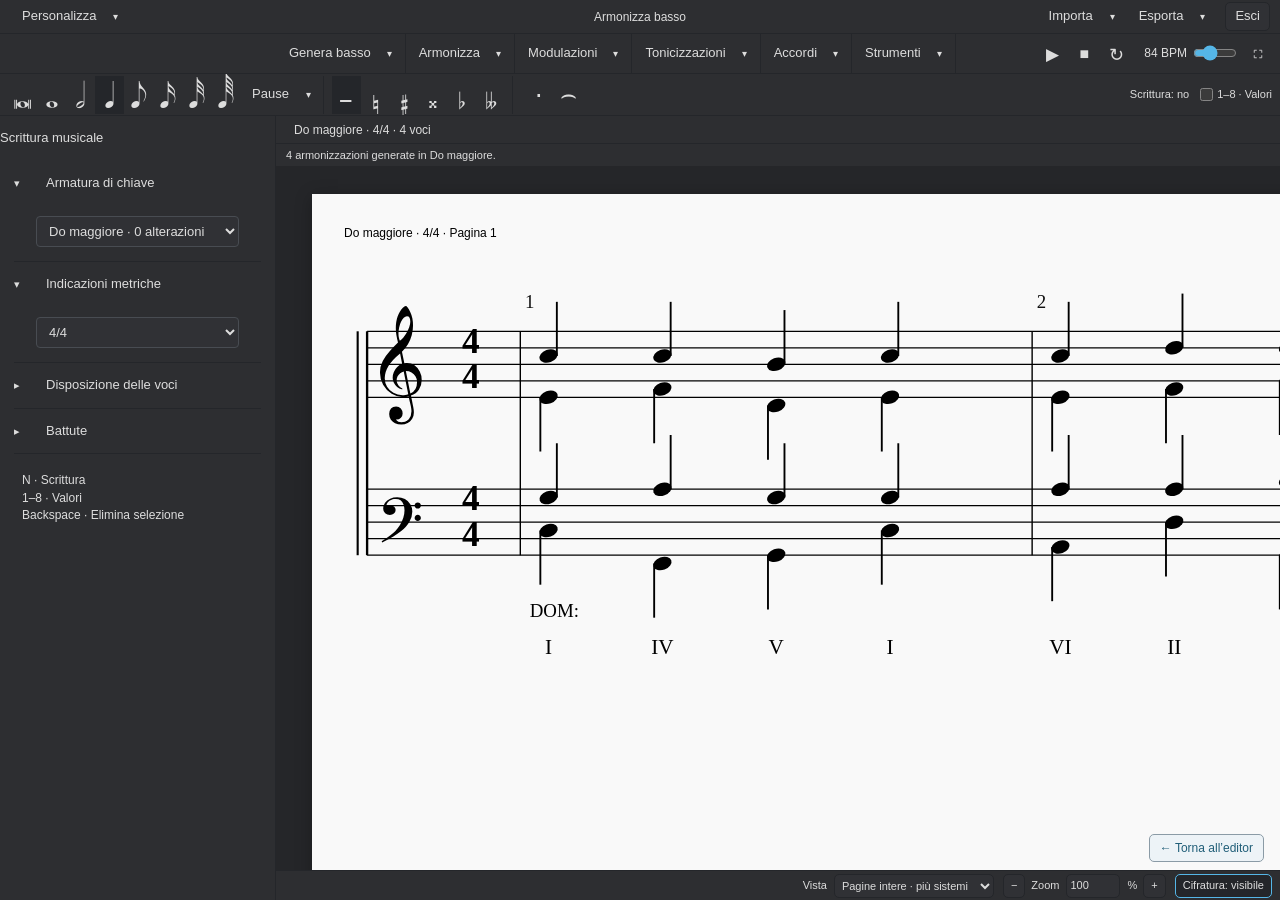
<file: sito/public/harmony.html>
<!doctype html>
<html lang="it">
<head>
 <meta charset="utf-8">
 <meta name="viewport" content="width=device-width, initial-scale=1">
 <meta name="theme-color" content="#e3e3e3">
 <title>Armonizza · Laboratorio del basso</title>
 <link rel="stylesheet" href="app/style.css?v=20261007-cifrature-settime-1">
<link rel="stylesheet" href="app/studio.css?v=20261007-cifrature-settime-1"><link rel="stylesheet" href="app/personalization.css?v=20261007-cifrature-settime-1"><link rel="stylesheet" href="app/reference-layout.css?v=20261007-cifrature-settime-1"></head>
<body>
 <div id="app">
  <header class="appToolbar referenceHeader" id="referenceHeader"><div id="mobileControls" class="mobileControls"><strong class="mobileBrand">Armonizza</strong><button id="mobileEdit" type="button" aria-pressed="false">✎ Modifica</button><details id="mobileMeasures" class="toolDrawer" hidden><summary>Battute</summary><div id="mobileWritingOptions" class="drawerContent"></div></details><button id="mobileDelete" type="button" hidden aria-label="Elimina nota selezionata" title="Elimina nota selezionata">⌫</button><details id="mobileMenu" class="toolDrawer"><summary>Funzioni</summary><div id="mobileOptions" class="drawerContent" aria-label="Funzioni musicali"></div></details></div><details id="customizationMenu" class="toolDrawer"><summary>Personalizza</summary><div class="drawerContent customizationContent"><label>Interfaccia<select id="interfaceTheme"><option value="light">Chiara · colori della foto</option><option value="dark">Scura</option></select></label><label>Partitura<select id="scoreTheme"><option value="light">Chiara · note nere</option><option value="dark">Scura · note bianche</option></select></label><label>Colore della selezione<input id="accentColor" type="color" value="#205e78"></label><label>Sfondo intorno alla partitura<input id="canvasColor" type="color" value="#142433"></label><label>Testi dell’interfaccia<input id="interfaceTextColor" type="color" value="#393e43"></label><label>Forma di pulsanti e campi<select id="buttonShape"><option value="square">Squadrata</option><option value="soft" selected>Angoli morbidi</option><option value="round">Arrotondata</option></select></label><label>Spaziatura dei comandi<select id="controlDensity"><option value="compact">Compatta</option><option value="normal" selected>Normale</option><option value="comfortable">Comoda</option></select></label><label>Larghezza pannello laterale<select id="paletteWidth"><option value="compact">Compatta</option><option value="normal" selected>Normale</option><option value="wide">Ampia</option></select></label><label>Dimensione testi<input id="interfaceFontSize" type="number" min="12" max="20" value="14"></label><label>Dimensione partitura (%)<input id="scoreZoom" type="number" min="40" max="300" step="10" value="100"></label><label class="seventhToggle"><input id="panelShadows" type="checkbox" checked> Ombre dei pannelli</label><button id="resetAppearance" type="button" class="secondary">Ripristina i colori della foto</button></div></details><div class="referenceTitle">Armonizza basso</div><div class="fileTools"><details class="toolDrawer" id="importMenu"><summary>Importa</summary><div class="drawerContent"><div class="importBar"><button id="importScore" class="secondary" type="button">Importa basso · MuseScore / MusicXML</button><button id="pasteImage" hidden disabled class="secondary" type="button">Incolla immagine · Ctrl+V</button><input id="scoreFile" type="file" accept=".mscz,.mscx,.musicxml,.xml,.mxl" hidden></div>
    </div></details><details class="toolDrawer" id="exportMenu"><summary>Esporta</summary><div class="drawerContent"><div class="exportMenuContent"><div id="exportOptions" class="exportOptions" hidden><strong id="exportTitle"></strong><label class="seventhToggle"><input id="exportDegrees" type="checkbox" checked> Includi gradi e rivolti sotto ogni accordo</label><label id="pdfDensityOptions">Dimensione dei righi · sistemi per pagina<select id="pdfSystemsPerPage"><option value="2">2 · molto grandi</option><option value="3">3 · grandi</option><option value="4" selected>4 · normali</option><option value="5">5 · compatti</option><option value="8">8 · piccoli</option><option value="12">12 · molto piccoli</option><option value="20">20 · miniatura</option></select><span class="small">Ogni sistema comprende i pentagrammi delle voci. Più sistemi = righi più piccoli.</span></label><p class="small">Due pentagrammi: chiave di violino e chiave di basso, secondo la disposizione delle parti selezionata.</p><button id="confirmExport" type="button">Esporta</button><button id="cancelExport" class="secondary" type="button">Annulla</button></div><div class="exportButtons"><button id="musicxml" class="secondary">MusicXML</button><button id="midi" class="secondary">MIDI</button><button id="pdf" class="secondary">Scarica PDF completo</button></div><p class="small">Il PDF include tutte le battute della partitura.</p><p class="small">Pianoforte: <a href="https://github.com/sfzinstruments/SalamanderGrandPiano" target="_blank" rel="noopener noreferrer">Salamander Grand Piano</a> di Alexander Holm (CC BY 3.0).</p></div>
    </div></details></div></header><div class="operationsHome" id="operationsHome"><div class="operationsToolbar" id="operationsToolbar"><details class="toolDrawer" id="generateMenu"><summary>Genera basso</summary><div class="drawerContent"><div class="modeTabs" role="group" aria-label="Origine del basso"><button id="generateMode" class="active">Genera basso</button><button id="writeMode">Scrivi basso</button></div>
    <label>Tonalità iniziale<select id="generateKey"></select></label><label>Metrica del basso<select id="generateMeter"></select></label><fieldset id="generatorControls"><legend>Genera basso</legend><label>Numero di battute<input id="generateBars" type="number" min="1" max="128" value="2"></label><button id="addGeneratedModulation" type="button" class="secondary">Aggiungi modulazione in genera basso</button><div id="generatedModulations"></div><div id="generatedModulationForm" hidden><label>Battuta<input id="generatedModulationBar" type="number" min="1" value="2"></label><label>Posizione nella battuta<input id="generatedModulationPosition" type="number" min="1" value="1"></label><label>Tonalità di arrivo<select id="generatedModulationKey"></select></label><button id="saveGeneratedModulation" type="button">Aggiungi al percorso</button><button id="cancelGeneratedModulation" type="button" class="secondary">Annulla</button></div></fieldset>
    <div class="buttons"><button id="newBass">Genera un altro basso</button><button id="addNote" class="secondary">+ Nota</button></div>
    <label id="destinationLabel">Arrivo del basso generato<select id="tonalDestination"></select></label>
     <label class="seventhToggle" id="returnLabel"><input id="returnHome" type="checkbox"> Ritorna alla tonalità iniziale</label>
     </div></details><details class="toolDrawer" id="harmonizeMenu"><summary>Armonizza</summary><div class="drawerContent"><button id="solve" class="primary wide">Armonizza il basso</button>
    <label>Livello<select id="level"><option value="1">01 · Triadi fondamentali</option><option value="2">02 · Primi rivolti</option><option value="3">03 · Rivolti e settime</option></select></label>
    <div id="levelInfo" class="note"></div>
   <div class="resultBar"><div><strong id="resultCount">0 soluzioni</strong><span id="resultSub">Genera una linea e avvia l'armonizzazione</span></div><div id="alternatives"></div></div>
    </div></details><details class="toolDrawer" id="modulationsPanel"><summary>Modulazioni</summary><div class="drawerContent"><button type="button" data-open-menu="featuresMenu" data-open-section="tonalListPanel">Elenco modulazioni e tonicizzazioni</button><label>Modulazioni<select id="modulationMode"><option value="off">Nessuna · tonalità fissa</option><option value="auto">Automatica · proposte da confermare</option><option value="manual">Percorso manuale</option></select></label>
     <label>Massimo modulazioni automatiche<select id="maxModulations"><option value="1">1</option><option value="2">2</option><option value="4">4</option><option value="12" selected>Tutti i cambi riconosciuti (fino a 12)</option></select></label>
     <p class="small">Le dominanti secondarie risolvono sul grado scelto. Una modulazione deve avere una conferma armonica.</p>
    <section class="modulationWizard" aria-label="Modulazione manuale">
     <button id="selectModulation" type="button">Seleziona modulazione</button>
     <button id="detectChromaticModulations" type="button">Rileva alterazioni e proponi tonalità</button>
     <section id="chromaticReview" hidden><p id="chromaticReviewSummary" role="status"></p><div id="chromaticReviewRows"></div><button id="closeChromaticReview" type="button" class="secondary">Chiudi proposte</button></section>
     <div id="modulationPrompt" role="status"></div>
     <div id="modulationChoice" hidden>
      <label>Come scegliere la tonalità?<select id="modulationKeyMode"><option value="auto">Calcola da solo</option><option value="manual">La scelgo io</option></select></label>
      <label id="wizardKeyLabel" hidden>Tonalità di arrivo<select id="wizardKey"></select></label>
      <button id="calculateModulation" type="button">Calcola da solo</button>
     </div>
     <div id="modulationConfirmation" hidden><button id="confirmModulation" type="button">Conferma</button><button id="recalculateModulation" class="secondary" type="button">Ricalcola</button><button id="chooseModulationKey" class="secondary" type="button">La scelgo io</button></div>
     <button id="cancelModulation" class="secondary" type="button" hidden>Annulla selezione</button>
    </section>
    </div></details><details class="toolDrawer" id="tonicizationsPanel"><summary>Tonicizzazioni</summary><div class="drawerContent"><button type="button" data-open-menu="featuresMenu" data-open-section="tonalListPanel">Elenco modulazioni e tonicizzazioni</button><label class="seventhToggle"><input id="secondaryEnabled" type="checkbox"> Consenti dominanti secondarie</label>
     <fieldset id="secondaryFilters" hidden><legend>Gradi tonicizzabili</legend><div id="secondaryDegrees"></div></fieldset>
     <details class="tonalManual"><summary>Tonicizzazioni</summary>
     <div class="tonalForm">
      <label>Evento<select id="tonalKind"><option value="tonicization">Tonicizzazione · dominante secondaria</option><option value="extendedTonicization">Tonicizzazione estesa · più accordi</option><option value="modulation">Modulazione a un tono vicino</option></select></label>
      <label>Nota di inizio<input id="tonalIndex" type="number" min="1" value="1"></label>
      <label>Grado da tonicizzare<select id="tonalDegree"><option value="1">II</option><option value="2">III</option><option value="3">IV</option><option value="4">V</option><option value="5">VI</option></select></label>
      <label>Accordo iniziale / dominante secondaria<select id="tonalFigure"><option value="">Scelta automatica</option><option>V</option><option>V6</option><option>V7</option><option>V65</option><option>V43</option><option>V42</option></select></label>
      <label>Tonalità di arrivo<select id="manualDestination"></select></label>
      <label>Nota di conferma<input id="tonalConfirm" type="number" min="2" value="2"></label>
     </div>
     <button id="useSelectedTonal" class="secondary" type="button">Usa la nota selezionata</button>
     <button id="addTonalEvent" type="button">Aggiungi evento e armonizza</button>
     </details>
    </div></details><details class="toolDrawer" id="chordMenu"><summary>Accordi</summary><div class="drawerContent"><button id="selectCadence" type="button">Inserisci cadenza</button>
     <button id="automaticSevenths" type="button">Aggiungi settime dove possibile</button><section id="automaticSeventhsOptions" hidden><strong>Aggiungi settime dove possibile</strong><p class="small">Scegli i gradi. Il basso e i gradi esistenti restano invariati. Le aggiunte richiedono preparazione, risoluzione e collegamenti validi.</p><div id="automaticSeventhDegrees"></div><button id="scanSevenths" type="button">Scansiona tutto il basso</button><button id="cancelAutomaticSevenths" type="button" class="secondary">Chiudi</button></section><button id="addSeventh" type="button" class="secondary">Aggiungi settima sulla selezione</button>
    <button id="clearHarmonyRequests" type="button" class="secondary" hidden>Libera cifrature imposte</button>
     <details class="toolDrawer" id="seventhsPanel"><summary>Settime</summary><div class="drawerContent"><label class="seventhToggle"><input id="seventhEnabled" type="checkbox"> Usa accordi di settima</label>
    <fieldset id="seventhFilters"><legend>Settime consentite</legend><div id="seventhDegrees"></div></fieldset>
    </div></details></div></details><details class="toolDrawer" id="featuresMenu"><summary>Strumenti</summary><div class="drawerContent"><details id="tonalListPanel" class="toolDrawer"><summary>Elenco modulazioni e tonicizzazioni</summary><div class="drawerContent"><div id="tonalEvents" class="tonalEventList"></div>
    </div></details><details class="toolDrawer" id="selectionPanel"><summary>Selezione e accordo</summary><div class="drawerContent"><div class="panel"><div class="panelHead"><h3>Nota selezionata</h3><span id="selectionLabel">—</span></div><div id="noteEditor" class="editorEmpty">Seleziona una nota dalla partitura.</div></div>
     <div class="panel"><div class="panelHead"><h3>Perché questo accordo</h3><span id="chordLabel">—</span></div><div id="explain">Seleziona un accordo per vedere le regole e i riferimenti.</div></div>
    </div></details><details class="toolDrawer" id="correctionPanel"><summary>Correzione esercizio</summary><div class="drawerContent"><div class="panel"><div class="panelHead"><h3>Correzione esercizio</h3><button id="verify" class="secondary">Verifica le voci</button></div><p>Modifica le note delle voci superiori, poi verifica la tua armonizzazione.</p><div id="feedback"></div></div>
     </div></details><details class="toolDrawer"><summary>Note del basso</summary><div class="drawerContent"><div id="bassEditor" class="bassEditor"></div>
    <button id="clearAll" class="secondary clearAll">Cancella tutto</button>
    </div></details><details class="toolDrawer catalog"><summary>Regole e fonti</summary><div id="rules"></div></details>
   <div id="tonalReading" class="tonalReading" role="status"></div>
    </div></details><div class="referenceTransport"><div class="transport"><button id="play" title="Riproduci">▶ Ascolta</button><button id="stop" class="secondary" title="Ferma">■</button><button id="loop" class="secondary">Loop: no</button></div>
    <label class="tempoControl">Tempo <span id="bpmText">84 BPM</span><input id="bpm" type="range" min="48" max="160" value="84"></label><button id="fullscreenScore" type="button" class="secondary expandScore" aria-label="Schermo intero" title="Schermo intero"><svg viewbox="0 0 24 24" width="24" height="24" aria-hidden="true"><path d="M9 3H3v6m12-6h6v6M3 15v6h6m12-6v6h-6" fill="none" stroke="currentColor" stroke-width="2"></path></svg></button></div></div></div><div id="notationToolbarHome" class="notationToolbarHome"><div class="manualBar notationToolbar" id="notationToolbar">
     <div class="manualHead"><button id="manualMode" class="secondary">Modalità manuale: no</button>
     </div><div class="notationLine"><div class="toolRow"><span>Note</span><div id="noteTools" class="toolGroup"></div></div>
     <details class="toolDrawer" id="restsMenu"><summary>Pause</summary><div class="drawerContent"><div class="toolRow"><span>Pause</span><div id="restTools" class="toolGroup"></div></div>
     </div></details><div class="toolRow"><span>Alterazioni</span><div id="accidentalTools" class="toolGroup"></div></div>
    <div class="toolRow"><span>Ritmo</span><div class="toolGroup"><button id="dotTool" type="button" class="secondary">· Punto: no</button><button id="tieTool" type="button" class="secondary">⌢ Lega la nota selezionata</button></div></div>
     </div><label id="valueShortcutSettings" class="numberShortcutToggle"><input id="numberShortcuts" type="checkbox" aria-label="Cambia valore con numeri"> 1–8 · Valori</label></div>
    </div><main>
   <aside class="controls writingSidebar"><details class="toolDrawer" id="sidebarTools" open=""><summary>Scrittura musicale</summary><div class="drawerContent"><details class="toolDrawer" id="bassSettings" open=""><summary>Armatura di chiave</summary><div class="drawerContent"><label><select id="key" aria-label="Tonalità"></select></label>
    </div></details><details class="toolDrawer" id="meterSettings" open=""><summary>Indicazioni metriche</summary><div class="drawerContent"><label><select id="meter" aria-label="Metrica"><option value="4/4">4/4</option><option value="3/4">3/4</option><option value="2/4">2/4</option><option value="6/8">6/8</option><option value="3/2">3/2</option><option value="2/2">2/2</option><option value="8/4">8/4</option></select></label>
    </div></details><details class="toolDrawer" id="voiceSettings"><summary>Disposizione delle voci</summary><div class="drawerContent"><label>Disposizione delle parti<select id="partSpacing"><option value="strette">Parti strette · basso e tenore in chiave di basso</option><option value="late">Parti late · solo basso in chiave di basso</option></select></label>
    </div></details><details class="toolDrawer" id="measureSettings"><summary>Battute</summary><div class="drawerContent"><div class="scoreNav" aria-label="Navigazione battute"><button id="previousMeasures" class="secondary" aria-label="Battute precedenti">←</button><strong id="measureRange">Battute 1–4</strong><button id="nextMeasures" class="secondary" aria-label="Battute successive">→</button><button id="addMeasure" class="secondary">+ Battuta</button><span id="cursorReadout" aria-live="polite"></span></div><div class="measureDeleteTools"><label>Battuta da eliminare<input id="measureToDelete" type="number" min="1" step="1" value="1"></label><button id="removeMeasure" type="button" class="secondary">Elimina battuta</button></div>
    </div></details><p class="writingHints">N · Scrittura
1–8 · Valori
Backspace · Elimina selezione</p></div></details></aside><section class="workspace">
    <div class="workspaceHead documentTab"><h2 id="scoreTitle">Do maggiore <span>·</span> 4 voci</h2></div><div id="status" role="status"></div>
    <section id="scoreView" class="scoreView" aria-label="Vista della partitura">
    <div class="scoreTopBar"><div class="fullscreenTransport"><button id="fullscreenPlay" type="button">▶ Ascolta</button><label>Velocità <input id="fullscreenBpm" type="number" min="48" max="160" value="84"> BPM</label></div></div>
    <div class="harmonyAction" id="harmonyAction" hidden>
     <div id="harmonyPrompt" role="status"></div>
     <label id="cadenceChoice">Tipo di cadenza<select id="cadenceType"><option value="auto">Proponi tu</option><option value="perfect">Autentica perfetta · V–I</option><option value="complete">Completa · II–V–I</option><option value="authentic">Autentica · V–I</option><option value="plagal">Plagale · IV–I</option><option value="deceptive">Inganno · V–VI</option><option value="half">Sospesa · II–V</option></select></label>
     <button id="calculateCadence" type="button">Calcola cadenza sulla selezione</button>
     <label id="proposalChoice" hidden>Proposte valide<select id="harmonyProposal"></select></label>
     <pre id="harmonyChanges"></pre>
     <button id="confirmHarmony" type="button" hidden>Conferma proposta</button>
     <button id="cancelHarmony" type="button" class="secondary">Annulla</button>
    </div>
    <div class="scoreWrap" id="scoreWrap">
     <div id="staff"></div>
     <div class="scoreFoot"><span>♩ = <span id="bpmFoot">84</span> · <span id="meterFoot">4/4</span></span><span>Clicca il rigo del basso per inserire; clicca una nota per modificarla</span></div>
    </div>
    <div class="viewTools">
     <label id="viewLayoutSettings">Vista<select id="scoreLayout"><option value="paged">Battute a pagine</option><option value="scroll">Scorrimento orizzontale continuo</option><option value="pages">Pagine intere · più sistemi</option></select></label>
     <div class="workspaceZoom"><button id="zoomOut" type="button" aria-label="Riduci zoom">−</button><label>Zoom <input id="workspaceZoom" type="number" min="40" max="300" step="10" value="100"> %</label><button id="zoomIn" type="button" aria-label="Aumenta zoom">+</button></div><button id="figuresOnly" type="button" class="secondary">Cifratura: visibile</button>
     </div>
    </section>
    <div id="printScore" aria-hidden="true"></div>
    </section>
  </main>
 </div>
 <section id="importPanel" class="importPanel" hidden role="dialog" aria-modal="true" aria-labelledby="importTitle">
  <div class="importWindow">
   <div class="panelHead"><h2 id="importTitle">Importa e controlla il basso</h2><button id="importClose" type="button" class="secondary" aria-label="Chiudi importazione">×</button></div>
   <p id="importMessage" role="status">Apri un file MuseScore (.mscz, .mscx) oppure MusicXML (.musicxml, .xml, .mxl).</p>
   <p class="small">Scegli il rigo del basso e controlla l’anteprima. Il file viene letto sul dispositivo, senza servizi di riconoscimento.</p>
   <div id="omrConnection" hidden class="small"><label for="omrNetlifyUrl">Indirizzo del tuo sito Netlify</label><input id="omrNetlifyUrl" type="url" placeholder="https://il-tuo-sito.netlify.app"><button id="omrConnect" type="button">Collega riconoscimento</button><p>Il motore si avvia solo durante l’importazione. Il collegamento viene ricordato su questo dispositivo.</p></div><div class="importCompare"><div id="importOriginal" class="importOriginal"></div><div id="importScorePreview" class="importScorePreview" aria-label="Anteprima del basso"></div></div>
   <div id="importReview" hidden>
    <div class="importMetadata"><label>Rigo del basso<select id="importStaff"></select></label><label>Tonalità<select id="reviewKey"></select></label><label>Metrica<input id="reviewBeats" type="number" min="1" max="32" value="4"></label><label>Denominatore<select id="reviewDenominator"><option>1</option><option>2</option><option selected>4</option><option>8</option><option>16</option><option>32</option><option>64</option></select></label></div>
    <p id="reviewValidation" role="status"></p>
    <div class="reviewTable"><table><thead><tr><th>#</th><th>Battuta</th><th>Tempo</th><th>Tipo</th><th>Nota</th><th>Alterazione</th><th>Ottava</th><th>Durata</th><th>Punto</th><th>Legatura →</th><th></th></tr></thead><tbody id="reviewRows"></tbody></table></div>
    <div class="buttons"><button id="reviewAdd" type="button" class="secondary">+ Nota</button><button id="reviewReflow" type="button" class="secondary" title="Riposiziona tutti gli eventi in sequenza, eliminando i vuoti">Riallinea durate dall’inizio</button></div>
    <p class="small">Le modifiche restano nell’anteprima finché non inserisci il basso. Le battute vuote o incomplete mostrano pause; controlla che siano volute.</p>
   </div>
   <div class="importFooter"><button id="importCancel" type="button" class="secondary">Annulla</button><button id="confirmImport" type="button" disabled>Inserisci solo il basso</button></div>
  </div>
 </section>
 <script defer src="vendor/jszip.min.js"></script>
 <script type="module" src="app/main.mjs?v=20261007-cifrature-settime-1"></script>
<a class="editor-return" href="index.html" title="Torna alla partitura salvata nell’editor">← Torna all’editor</a><style>.editor-return{position:fixed;bottom:38px;right:16px;z-index:250;padding:6px 10px;border:1px solid #8b9ba6;border-radius:5px;background:#edf3f7;color:#205e78;font:12px Arial;text-decoration:none}@media print{.editor-return{display:none}}</style><script data-access-gate>const exit=document.createElement('button');exit.textContent='Esci';exit.dataset.accessExit='true';exit.type='button';exit.onclick=async()=>{await fetch('/api/auth/logout',{method:'POST'});location.replace('/login')};document.querySelector('.appToolbar').append(exit);setInterval(async()=>{try{const r=await fetch('/api/auth/session',{cache:'no-store'});if(!r.ok)location.replace('/login')}catch{location.replace('/login')}},30000);</script></body>
</html>
</file>
<file: sito/public/app/style.css>
@font-face{font-family:"Noto Music";src:url("../fonts/NotoMusic-Regular.ttf") format("truetype");font-display:swap}
:root{color-scheme:dark;font-family:Inter,ui-sans-serif,system-ui,-apple-system,BlinkMacSystemFont,"Segoe UI",sans-serif;background:#101010;color:#eee}*{box-sizing:border-box}body{margin:0}button,select,input{font:inherit}button{cursor:pointer;color:#eee;background:#282828;border:1px solid #3b3b3b;border-radius:12px;padding:10px 14px;transition:background .2s,transform .2s}button:hover{background:#383838;transform:translateY(-1px)}button:disabled{opacity:.4;cursor:default}button.primary{background:#e9e7e2;color:#111;font-weight:700;border-color:#eee}button.secondary{background:#1c1c1c}button.active{background:#e9e7e2;color:#111}header{height:76px;display:flex;justify-content:space-between;align-items:center;padding:0 32px;border-bottom:1px solid #292929;background:#131313}.brand{display:flex;align-items:center;gap:12px}.brand strong{display:block;font-size:17px;letter-spacing:-.03em}.brand small{display:block;color:#999;font-size:12px;margin-top:2px}.mark{display:grid;place-items:center;border-radius:13px;width:42px;height:42px;background:#eae8e3;color:#111;font-size:27px}.offline{color:#aaa;font-size:13px}main{display:grid;grid-template-columns:310px minmax(0,1fr);min-height:calc(100vh - 76px)}aside{border-right:1px solid #292929;padding:34px 24px;position:sticky;top:0;align-self:start;height:calc(100vh - 76px);overflow:auto;background:#151515}.sectionlabel{color:#999;letter-spacing:.16em;font-size:11px;font-weight:750}.spacing{margin-top:30px}h1{font-size:26px;letter-spacing:-.05em;margin:11px 0 8px}h2{font-size:23px;letter-spacing:-.04em;margin:7px 0}h2 span{color:#777}h3{font-size:15px;letter-spacing:-.02em;margin:0}.sub{color:#aaa;font-size:14px;line-height:1.5;margin:0 0 27px}label{display:block;font-size:13px;color:#c6c6c6;margin:18px 0 0}select{display:block;width:100%;color:#f2f2f2;background:#242424;border:1px solid #383838;border-radius:11px;padding:11px 12px;margin-top:8px}.row label{width:100%}.row span{float:right;color:#eee}input[type=range]{width:100%;accent-color:#ddd;margin:16px 0 3px}.buttons{display:flex;gap:8px;margin-top:23px}.buttons button{flex:1;font-size:13px}.wide{display:flex;width:100%;justify-content:space-between;margin-top:18px}.hint,.small{font-size:12px;color:#888;line-height:1.5}.bassEditor{display:flex;flex-wrap:wrap;gap:6px;margin-top:13px}.bassEditor button{font-size:12px;padding:8px 9px;border-radius:8px}.bassEditor button.active{background:#eee;color:#111}.note{border:1px solid #333;border-radius:12px;padding:14px;font-size:13px;line-height:1.5;color:#aaa;margin-top:14px}.workspace{padding:34px clamp(18px,4vw,64px);max-width:1500px;width:100%;margin:0 auto}.workspaceHead{display:flex;justify-content:space-between;align-items:center;gap:12px}.transport{display:flex;gap:8px}.transport button{font-size:13px}#status{min-height:22px;color:#d3aa8e;font-size:13px;margin:12px 0}.scoreWrap,.panel,.catalog{background:#191919;border:1px solid #333;border-radius:18px}.scoreWrap{overflow:auto;padding:20px 18px 10px;min-height:360px}#staff{min-width:650px}#staff svg{width:100%;height:auto;display:block}.scoreFoot{display:flex;justify-content:space-between;color:#777;font-size:12px;border-top:1px solid #303030;padding:12px 8px 2px;min-width:650px}.resultBar{display:flex;align-items:center;justify-content:space-between;margin:25px 0 17px;gap:12px}.resultBar strong{display:block;font-size:15px}.resultBar span{display:block;font-size:12px;color:#888;margin-top:4px}#alternatives{display:flex;gap:6px}#alternatives button{padding:7px 12px;font-size:12px}.detailGrid,.bottomGrid{display:grid;grid-template-columns:1fr 1fr;gap:16px;margin-top:16px}.panel{padding:20px;min-height:145px}.panelHead{display:flex;justify-content:space-between;align-items:center;gap:8px;margin-bottom:18px}.panelHead span{color:#999;font-size:12px}.panel p,#explain,#feedback,.editorEmpty{font-size:13px;line-height:1.6;color:#aaa}.panel p{margin:0 0 12px}.editRow{display:flex;align-items:center;gap:8px;flex-wrap:wrap}.editRow select{width:auto;min-width:110px;margin:0}.editRow button{font-size:12px}.ruleRef{font-size:12px;color:#aaa;padding-top:9px}.ok{color:#b8d2bb!important}.error{color:#e3a8a3!important}.exportButtons{display:flex;gap:8px;flex-wrap:wrap}.exportButtons button{font-size:12px}.catalog{margin:17px 0;padding:16px 20px}.catalog summary{cursor:pointer;font-size:14px}.ruleItem{padding:12px 0;border-top:1px solid #333;font-size:13px;color:#bcbcbc;line-height:1.5}.ruleItem:first-child{margin-top:13px}.ruleItem strong{color:#eee}.staffLine{stroke:#636363;stroke-width:1}.measure{stroke:#424242;stroke-width:1}.notehead{fill:#eee}.notehead.selected{fill:#d5b594;stroke:#fff;stroke-width:1.5}.notehead.bass{fill:#c1c1c1}.stem{stroke:#ccc;stroke-width:1.3}.noteTarget{cursor:pointer}.noteTarget:hover .notehead{stroke:#fff;stroke-width:2}.staffText{fill:#aaa;font-size:12px;font-family:inherit}.chordText{fill:#eee;font-size:13px;font-weight:700;font-family:inherit}.lockText{fill:#d5b594;font-size:15px}.ledger{stroke:#888;stroke-width:1}@media(max-width:950px){main{display:block}aside{position:static;height:auto;border-right:0;border-bottom:1px solid #333}.workspace{padding:24px 15px}.detailGrid,.bottomGrid{grid-template-columns:1fr}.workspaceHead{align-items:flex-start;flex-wrap:wrap}}@media(max-width:520px){header{padding:0 16px}.offline{font-size:10px}.transport{width:100%}.transport button{flex:1}.resultBar{align-items:flex-start;flex-direction:column}.scoreWrap{min-height:310px}}@media print{:root{color-scheme:light;background:#fff;color:#000}header,aside,.transport,.resultBar,.detailGrid,.bottomGrid,.catalog,#status,.scoreFoot{display:none!important}main{display:block}.workspace{padding:0}.scoreWrap{border:0;background:#fff;padding:0;min-height:0}#staff svg{width:100%}.staffLine,.measure,.stem,.ledger{stroke:#333}.staffText,.chordText{fill:#111}.notehead,.notehead.bass{fill:#111}h2{color:#000}}
.clef{fill:#e8e8e8;font-family:"Noto Music","Bravura","DejaVu Sans",serif}.clef.treble{font-size:42px}.clef.bassclef{font-size:32px}.accidental{fill:#e8e8e8;font-family:"Noto Music","DejaVu Sans",serif;font-size:19px}
@media print{.clef,.accidental{fill:#111}}
.clefPath{fill:none;stroke:#e8e8e8;stroke-width:2.4;stroke-linecap:round;stroke-linejoin:round}.clefFill{fill:#e8e8e8}
@media print{.clefPath{stroke:#111}.clefFill{fill:#111}}
.panel a{color:#dedbd3;text-decoration:underline;text-decoration-color:#777;text-underline-offset:3px}
.manualBar{background:#191919;border:1px solid #333;border-radius:18px;padding:15px 16px;margin-bottom:12px}.manualHead{display:flex;align-items:center;justify-content:space-between;gap:12px;margin-bottom:12px}.manualHead strong{display:block;font-size:14px}.manualHead span{display:block;color:#888;font-size:12px;margin-top:3px}.toolRow{display:grid;grid-template-columns:88px 1fr;align-items:start;gap:10px;margin-top:8px}.toolRow>span{color:#aaa;font-size:12px;padding-top:9px}.toolGroup{display:flex;gap:6px;flex-wrap:wrap}.toolGroup button{display:flex;align-items:center;gap:6px;padding:7px 9px;border-radius:9px;font-size:12px}.toolGlyph{font-family:"Noto Music","Bravura","Segoe UI Symbol","DejaVu Sans",serif;font-size:18px;line-height:1}.notehead.hollow{fill:none;stroke:#eee;stroke-width:2.3}.notehead.bass.hollow{fill:none;stroke:#c1c1c1}.flag{fill:none;stroke:#ccc;stroke-width:1.25;stroke-linecap:round}.manualHit{fill:transparent;cursor:crosshair}.manualCursor{cursor:crosshair}.clefGlyph,.restGlyph{fill:#e8e8e8;font-family:"Noto Music","Bravura","Segoe UI Symbol","DejaVu Sans",serif}.trebleClef{font-size:68px}.bassClef{font-size:55px}.restGlyph{font-size:25px}
@media(max-width:950px){.manualHead{align-items:flex-start;flex-wrap:wrap}.toolRow{grid-template-columns:1fr}}
@media print{.manualBar{display:none!important}.flag{stroke:#333}.clefGlyph,.restGlyph{fill:#111}.notehead.hollow,.notehead.bass.hollow{fill:none;stroke:#111}}
.modeTabs{display:flex;gap:4px;margin:20px 0 4px;border:1px solid #3b3b3b;border-radius:8px;padding:4px}.modeTabs button{flex:1;padding:9px 4px;border:0;border-radius:6px;background:transparent;font-size:13px}.modeTabs button.active{background:#e9e7e2;color:#111}.controls .buttons button[hidden]{display:none}.keySignature{fill:#eee;font-size:20px;font-family:"Noto Music","DejaVu Sans",serif}.timeSignature{fill:#eee;font-size:19px;font-weight:700;font-family:Georgia,serif;text-anchor:middle}.manualHit{touch-action:manipulation}@media print{.keySignature,.timeSignature{fill:#111}}
.clearAll{width:100%;margin-top:10px;color:#e5b4aa;border-color:#65423d;font-size:13px}
.scoreNav{display:flex;align-items:center;gap:8px;flex-wrap:wrap;margin:0 0 12px}.scoreNav button{border-radius:7px;padding:8px 12px;font-size:14px}.scoreNav strong{font-size:14px;min-width:145px;text-align:center}.scoreNav span{margin-left:auto;min-width:210px;text-align:right;color:#bbb;font-size:13px}.barline{stroke:#c9c9c9;stroke-width:2.4}.beatGuide{stroke:#4b4b4b;stroke-width:1;stroke-dasharray:3 7}.beatGuide.grouped{stroke:#858585;stroke-width:1.5;stroke-dasharray:5 5}.barLabel{fill:#dcdcdc;font-size:14px;font-weight:600}.beatLabel{fill:#868686;font-size:12px}.cursorPreview{pointer-events:none}.cursorPreview line{stroke:#e6c9a8;stroke-width:1.5;stroke-dasharray:5 4}.cursorPreview ellipse{fill:#e6c9a8;opacity:.8}.cursorPreview text{fill:#e6c9a8}@media(max-width:700px){.scoreNav span{width:100%;margin-left:0;text-align:left;min-height:19px}.scoreNav strong{min-width:120px}}@media print{.scoreNav{display:none!important}.barline{stroke:#111}.beatGuide,.beatLabel{display:none}.barLabel{fill:#111}}
.implicitRest{opacity:.55}.measureBalance{fill:#bca996;font-size:12px;font-family:inherit}@media print{.implicitRest,.measureBalance{fill:#555}}
#status button{display:inline-block;margin:8px 0 0 10px;padding:7px 11px;font-size:13px;white-space:normal}@media(max-width:700px){#status button{display:block;margin:9px 0 0}}
@media print{#staff svg{width:100%!important;height:auto!important}}
.seventhToggle{display:flex;align-items:center;gap:9px;margin-top:19px;color:#eee}.seventhToggle input{accent-color:#e9e7e2;width:17px;height:17px}.seventhToggle input:disabled{opacity:.5}#seventhFilters{border:1px solid #383838;border-radius:12px;margin:12px 0 0;padding:11px 12px 13px}#seventhFilters[hidden]{display:none}#seventhFilters legend{color:#aaa;font-size:12px;padding:0 5px}#seventhDegrees{display:grid;grid-template-columns:repeat(4,minmax(0,1fr));gap:10px 4px}#seventhDegrees label{margin:0;display:flex;align-items:center;gap:5px;color:#ddd;cursor:pointer}#seventhDegrees label:has(input:disabled){opacity:.38;cursor:default}#seventhDegrees input{accent-color:#e9e7e2}
#printScore{display:none}@media print{.scoreWrap{display:none!important}#printScore{display:block!important}.printPage{break-after:page;page-break-after:always}.printPage:last-child{break-after:auto;page-break-after:auto}.printPage svg{display:block;width:100%!important;height:auto!important;margin:0 0 12px}}
.augmentationDot{fill:#eee}.tieArc{fill:none;stroke:#ddd;stroke-width:1.6;pointer-events:none}@media print{.augmentationDot{fill:#111}.tieArc{stroke:#111}}
.importBar{margin:12px 0 22px}.importBar>button{width:100%;font-size:13px}.importBar #importChoice{padding:10px 12px;margin-top:10px;background:#202020;border:1px solid #393939;border-radius:10px}.importBar #importChoice[hidden]{display:none}.importBar #importChoice label{margin:0 0 10px}.importBar #importChoice button{width:100%;font-size:13px}
.tonalControls,.tonalManual{border:1px solid #3d3d3d;border-radius:14px;padding:16px;margin:18px 0}.tonalControls summary,.tonalManual summary{cursor:pointer;font-weight:700;font-size:1rem}.tonalControls label{margin-top:16px}.tonalForm{display:grid;grid-template-columns:repeat(3,minmax(0,1fr));gap:14px;margin:18px 0}.tonalForm input{width:100%;box-sizing:border-box;padding:12px;border:1px solid #555;border-radius:9px;background:#222;color:#eee;font:inherit}.tonalEventList>div{display:flex;align-items:center;justify-content:space-between;gap:14px;margin-top:12px}.tonalReading:empty{display:none}.tonalReading{border-left:3px solid #79baf7;padding:12px 16px;margin:16px 0;font-size:1rem}.tonalReading>div{margin-top:8px}.secondaryReading,.secondaryChord{color:#f4c36b;fill:#f4c36b}.modulationReading{color:#9cccff}.tonalRegionLine{stroke:#79baf7;stroke-width:3}.tonalKeyText{fill:#9cccff;font:700 16px Arial,sans-serif}.tonalConfirmation{fill:#9cccff;font:14px Arial,sans-serif}.tonalPivot{fill:#9cccff;font:14px Arial,sans-serif}#secondaryDegrees{display:flex;gap:14px;flex-wrap:wrap}#secondaryDegrees label{display:flex;align-items:center;gap:7px;margin:0}
@media(max-width:700px){.tonalForm{grid-template-columns:1fr 1fr}.tonalManual{padding:12px}.tonalManual>button{margin-bottom:10px}.tonalEventList>div{align-items:flex-start}.tonalReading{font-size:14px}}
.tonicizationBracket{stroke:#f4c36b;stroke-width:3}.tonicizationText{fill:#f4c36b;font:700 14px Arial,sans-serif}
.modulationWizard{border:1px solid #55789a;border-radius:14px;padding:16px;margin:18px 0;background:#14202b}.modulationWizard #modulationPrompt{margin:12px 0;font-size:1rem;line-height:1.5}.modulationWizard label{margin:12px 0}.modulationWizard button{margin:4px 8px 4px 0}.modulationWizard [hidden]{display:none!important}

.notehead.hollow.selected{fill:none;stroke:#e6c9a8;stroke-width:2.8}.chordText,.barLabel{cursor:pointer}.chordText:hover,.barLabel:hover{fill:#e6c9a8}.viewTools{display:flex;align-items:end;gap:8px;flex-wrap:wrap;margin:16px 0 12px}.viewTools label{margin:0;min-width:215px}.viewTools button{font-size:12px}.scoreView{min-width:0}.layout-pages{background:#101010!important}.layout-pages #staff{min-width:0}.scorePage{width:min(100%,850px);min-width:530px;margin:0 auto 20px;padding:30px 22px;background:#191919;box-shadow:0 4px 24px #0005;border:1px solid #444}.scorePage svg{margin:18px 0}.pageTitle{color:#ccc;font-size:16px}.layout-scroll #staff{width:max-content}.scoreView:fullscreen,.fullscreenFallback{background:#101010;padding:20px;overflow:auto;height:100vh}.fullscreenFallback{position:fixed;inset:0;z-index:1000}.scoreView:fullscreen .viewTools,.fullscreenFallback .viewTools{position:sticky;top:-20px;background:#101010;padding:12px 0;z-index:5}.harmonyAction{padding:16px;border:1px solid #86694d;border-radius:12px;background:#211e19;margin-bottom:16px}.harmonyAction label{margin:10px 0;max-width:520px}.harmonyAction pre{white-space:pre-wrap;font-family:inherit;font-size:13px;line-height:1.6;max-height:240px;overflow:auto}.harmonyAction button{margin:4px}.figuresSvg .staffLine,.figuresSvg .clefGlyph,.figuresSvg .keySignature,.figuresSvg .timeSignature,.figuresSvg .restGlyph,.figuresSvg .beatGuide,.figuresSvg .beatLabel,.figuresSvg .measureBalance{display:none}.figuresSvg .chordText{font-size:20px}.figuresSvg .barline{y1:90px;y2:155px}@media(max-width:600px){.viewTools label{width:100%}.scoreView:fullscreen,.fullscreenFallback{padding:10px}.scorePage{padding:15px 10px}}@media print{.viewTools,.harmonyAction{display:none!important}}

.exportOptions{border:1px solid #777;border-radius:12px;padding:14px;margin-bottom:14px}.exportOptions button{margin:5px}.noteTarget:focus-visible,.chordText:focus-visible{outline:2px solid #e6c9a8}.notehead.selected{stroke:#e6c9a8;stroke-width:2}

/* Notation readability: geometry is shared by drawing and pointer snapping. */
.staffLine{stroke:#909090;stroke-width:.85;shape-rendering:geometricPrecision}
.ledger{stroke:#aaa;stroke-width:1}
.notehead,.notehead.bass{fill:#f2f2f2}
.notehead.hollow,.notehead.bass.hollow{fill:none;stroke:#f2f2f2;stroke-width:1.35}
.notehead.hollow.selected{fill:none;stroke:#e6c9a8;stroke-width:1.6}
.noteTarget:hover .notehead{stroke-width:1.4}
.stem{stroke:#eee;stroke-width:1.15}
.clefOutline{fill:#eee}
.beatGuide{stroke:#666;stroke-width:1;stroke-dasharray:2 3}
.beatGuide.grouped{stroke:#aaa;stroke-width:1.4;stroke-dasharray:none}
@media print{.staffLine,.ledger,.stem{stroke:#333}.notehead,.notehead.bass{fill:#111}.notehead.hollow,.notehead.bass.hollow{fill:none;stroke:#111}.clefOutline{fill:#111}}

/* Same white engraved score as the PDF, displayed at a fixed readable scale. */
.scoreWrap{background:#fff;color:#111;min-height:380px}
.scoreWrap #staff svg{background:#fff;max-width:none;flex-shrink:0}
.scoreWrap .staffLine,.scoreWrap .ledger{stroke:#111;stroke-width:.79}
.scoreWrap .stem{stroke:#111;stroke-width:1.143}
.scoreWrap .barline{stroke:#111;stroke-width:.86}
.scoreWrap .systemStart{stroke:#111;stroke-width:1.3}
.scoreWrap .notehead,.scoreWrap .notehead.bass{fill:#111}
.scoreWrap .notehead.hollow,.scoreWrap .notehead.bass.hollow{fill:none;stroke:#111;stroke-width:1.143}
.scoreWrap .clefOutline,.scoreWrap .restGlyph,.scoreWrap .keySignature,.scoreWrap .timeSignature,.scoreWrap .augmentationDot{fill:#111}
.scoreWrap .flag,.scoreWrap .tieArc{stroke:#111}
.scoreWrap .chordText,.scoreWrap .barLabel{fill:#222}
.scoreWrap .barLabel{font:12px Georgia,serif;font-weight:400}
.scoreWrap .beatGuide,.scoreWrap .beatLabel,.scoreWrap .measureBalance{display:none}
.scoreWrap .notehead.selected{fill:#1558a6;stroke:#1558a6}
.scoreWrap .notehead.hollow.selected{fill:none;stroke:#1558a6;stroke-width:1.65}
.scoreWrap .noteTarget:hover .notehead{stroke:#1558a6}
.scoreWrap .cursorPreview line{stroke:#1558a6}
.scoreWrap .cursorPreview ellipse,.scoreWrap .cursorPreview text{fill:#1558a6}
.scoreFoot{color:#555;border-color:#ddd}
.layout-pages{background:#e4e4e4!important}
.scorePage{width:max-content;min-width:640px;max-width:none;padding:30px 22px;background:#fff;border:1px solid #ccc;box-shadow:0 3px 16px #0002}
.scorePage .pageTitle{color:#333}
.figuresSvg .clefOutline,.figuresSvg .systemStart{display:none}
@media(max-width:600px){.scorePage{min-width:0;padding:18px 12px}.scoreWrap{padding:16px 12px}.scoreFoot{min-width:0}}
.scoreWrap .chordText{font:13px Georgia,"Times New Roman",serif}
.scoreWrap .figuresSvg .chordText{font-size:20px}

/* Canonical PDF drawing: explicit presentation styles also survive older themes. */
.pdfEngraving{background:white!important;color:#111!important;max-width:none!important}
.pdfEngraving .clefOutline,.pdfEngraving .restGlyph,.pdfEngraving .accidental,.pdfEngraving .keySignature{fill:#111!important}
.pdfEngraving .timeSignature,.pdfEngraving .barLabel,.pdfEngraving .chordText{fill:#111!important}
.pdfEngraving .cursorNote{fill:#1558a6;opacity:.7;pointer-events:none}
.scorePage{background:#fff!important;border-color:#ccc!important}
.pdfEngraving .systemStart,.pdfEngraving .staffLine,.pdfEngraving .barline,.pdfEngraving .ledger,.pdfEngraving .stem{stroke:#111!important}
/* Importazione: confronto originale / note, senza cambiare lo spartito corrente. */
.importBar{display:flex;flex-direction:column;gap:8px}.importPanel[hidden]{display:none!important}.importPanel{position:fixed;inset:0;z-index:10000;background:rgba(0,0,0,.72);overflow:auto;padding:20px}.importWindow{max-width:1200px;margin:0 auto;background:#181818;border:1px solid #555;border-radius:18px;padding:22px;box-shadow:0 20px 80px #0008}.importWindow h2{font-size:24px}.importCompare{display:grid;grid-template-columns:minmax(0,1fr) minmax(0,1fr);gap:16px;margin:18px 0}.importOriginal:empty,.importScorePreview:empty{display:none}.importOriginal img{width:100%;height:auto;max-height:480px;object-fit:contain;background:white}.importOriginal object{width:100%;height:440px;background:white}.importScorePreview{overflow:auto;max-height:480px;background:#fff;border-radius:8px}.importMetadata{display:flex;flex-wrap:wrap;gap:14px}.importMetadata label{flex:1;min-width:110px}.importMetadata input{width:100%}.importWindow input:not([type=checkbox]),.importWindow select{background:#282828;color:#fff;border:1px solid #666;padding:8px;border-radius:6px}.reviewTable{overflow:auto;max-height:420px}.reviewTable table{border-collapse:collapse;width:100%}.reviewTable td,.reviewTable th{padding:7px 5px;text-align:left;white-space:nowrap;border-bottom:1px solid #444}.reviewTable th{position:sticky;top:0;background:#181818;z-index:1;font-size:13px}.reviewTable input[type=number]{width:74px}.reviewTable select{min-width:65px}.importFooter{display:flex;justify-content:flex-end;gap:12px;position:sticky;bottom:-22px;background:#181818;padding:16px 0}.importWindow #reviewValidation{color:#ffd699}.importWindow details{border:1px solid #555;border-radius:8px;padding:12px}.importWindow #omrEndpoint{width:100%}.importWindow #omrToken{width:100%}@media(max-width:700px){.importPanel{padding:8px}.importWindow{padding:14px}.importCompare{grid-template-columns:1fr}.importWindow h2{font-size:20px}.importFooter{bottom:-14px}}

.scoreTopBar{display:flex;justify-content:flex-end;align-items:center;gap:14px;padding:8px 0}.expandScore{width:48px;height:48px;display:grid;place-items:center;padding:10px}.fullscreenTransport{display:none;align-items:center;gap:14px}.fullscreenTransport label{display:flex;align-items:center;gap:8px;margin:0}.fullscreenTransport input{width:80px;margin:0}.scoreView:fullscreen .fullscreenTransport,.fullscreenFallback .fullscreenTransport{display:flex}.scoreView:fullscreen .scoreTopBar,.fullscreenFallback .scoreTopBar{position:sticky;top:0;z-index:20;background:var(--panel,#171717);padding:10px;border-bottom:1px solid #555}.noteReference{display:inline;padding:0 3px;min-height:0;background:transparent;color:inherit;font:inherit;text-decoration:underline;text-underline-offset:3px;border:0;border-radius:3px;cursor:pointer}.noteReference:hover{background:#ffffff22}#generatedModulations>div{display:flex;align-items:center;justify-content:space-between;gap:8px;margin-top:10px}#generatorControls{margin:18px 0;padding:14px}#generatorControls input{width:100%}#generatedModulationForm{margin-top:12px}@media(max-width:600px){.fullscreenTransport{gap:6px}.fullscreenTransport label{font-size:13px}.fullscreenTransport input{width:62px}.scoreTopBar{gap:6px}}

.pdfEngraving .flag{fill:#111!important;stroke:none!important}
/* Navigable paper workspace; notation keeps its PDF geometry at every zoom. */
#scoreWrap{height:72vh;min-height:380px;overflow:auto!important;position:relative;padding:40px!important;background:var(--ui-canvas)!important;overscroll-behavior:contain;touch-action:pan-x pan-y}
#scoreWrap.dragging,#scoreWrap.dragging *{cursor:grabbing!important;user-select:none}
#staff{width:max-content;min-width:100%;display:flex;flex-direction:column;align-items:center;gap:32px}
#scoreWrap.layout-pages .scorePage{box-sizing:content-box;width:max-content;min-width:calc(780px * var(--page-scale,1));min-height:calc(1100px * var(--page-scale,1));padding:calc(32px * var(--page-scale,1));margin:0;background:var(--paper)!important;border:0!important;box-shadow:0 4px 24px #0005;flex-shrink:0}
#scoreWrap svg{flex-shrink:0;max-width:none!important}
.measureHit{fill:transparent;pointer-events:all;cursor:pointer}
.measureHit.selectedMeasure{fill:var(--ui-accent);fill-opacity:.14;stroke:var(--ui-accent);stroke-width:1.5}
.workspaceZoom{display:flex;align-items:center;gap:6px}.workspaceZoom label{display:flex;align-items:center;gap:4px}.workspaceZoom input{width:65px}
.scoreFoot{position:sticky;left:0;color:var(--paper-ink)}
.scoreView:fullscreen #scoreWrap,.fullscreenFallback #scoreWrap{height:calc(100vh - 230px)}
</file>
<file: sito/public/app/studio.css>
/* Studio layout: compact tools, a collapsible palette, and the engraved paper. */
@media screen {
:root{color-scheme:light;background:var(--ui-canvas);color:var(--ui-ink);font-family:Inter,ui-sans-serif,system-ui,-apple-system,"Segoe UI",sans-serif;font-size:16px;--panel:var(--ui-bg);--line:var(--ui-border);--accent:var(--ui-accent)}
body{height:100dvh;overflow:hidden}#app{height:100%;display:flex;flex-direction:column}button,select,input{font-size:.875rem}button{background:var(--ui-field);color:var(--ui-ink);border:1px solid var(--ui-border);border-radius:5px;padding:8px 11px;transition:background .12s}button:hover{background:var(--ui-hover);transform:none}button.secondary{background:var(--ui-field);color:var(--ui-ink)}button.active,button.primary{color:var(--ui-field);background:var(--ui-accent);border-color:var(--ui-accent)}button:focus-visible,summary:focus-visible,input:focus-visible,select:focus-visible{outline:3px solid var(--ui-accent);outline-offset:2px}button:disabled{opacity:.45}button[hidden],[hidden]{display:none!important}
.appToolbar{height:auto;min-height:58px;flex-shrink:0;display:flex;align-items:center;gap:16px;justify-content:flex-start;padding:8px 16px;background:var(--ui-bg);border-bottom:1px solid var(--ui-border);z-index:40}.brand{gap:9px;flex-shrink:0}.brand strong{font-size:17px;letter-spacing:-.02em}.brand small{display:none}.mark{background:transparent;color:var(--ui-accent);width:27px;height:32px;font-size:28px;border-radius:0}.modeTabs{margin:0;padding:3px;border-radius:6px;border-color:var(--ui-border);min-width:216px;background:var(--ui-hover)}.modeTabs button{font-size:14px;white-space:nowrap;padding:7px 10px;border-radius:4px}.modeTabs button.active{background:var(--ui-field);color:var(--ui-ink);box-shadow:0 1px 3px #00000033}.transport{margin-left:auto;gap:5px}.transport button{font-size:14px;white-space:nowrap;min-height:36px}.transport #play{background:var(--ui-accent);color:var(--ui-field);border-color:var(--ui-accent)}.tempoControl{display:grid;grid-template-columns:1fr 1fr;min-width:110px;max-width:160px;margin:0;font-size:14px;color:var(--ui-ink);gap:0 6px}.tempoControl span{float:none;white-space:nowrap;text-align:right;color:var(--ui-ink)}.tempoControl input{grid-column:1/-1;margin:4px 0 0;accent-color:var(--ui-accent);height:14px}.fileTools{display:flex;gap:6px}.fileTools>.toolDrawer{position:relative;border:0;margin:0}.fileTools>.toolDrawer>summary{background:var(--ui-field);border:1px solid var(--ui-border);border-radius:5px;padding:8px 12px;font-size:14px}.fileTools>.toolDrawer>.drawerContent{position:absolute;top:calc(100% + 8px);right:0;width:360px;max-width:calc(100vw - 24px);max-height:75dvh;overflow:auto;background:var(--ui-bg);border:1px solid var(--ui-border);border-radius:7px;box-shadow:0 12px 35px #00000033;padding:16px;z-index:50}.importBar{margin:0}.importBar>button{font-size:14px;margin-bottom:8px}.exportMenuContent{padding:0}.exportMenuContent p{font-size:14px;color:var(--ui-ink)}.exportOptions{border-color:var(--ui-border);padding:12px;border-radius:5px}.exportButtons{margin-bottom:12px}
.notationToolbar{background:var(--ui-bg);border:0;border-bottom:1px solid var(--ui-border);border-radius:0;padding:6px 14px;margin:0;display:flex;align-items:center;gap:12px;z-index:30;flex-shrink:0}.manualHead{margin:0}.manualHead button{font-size:14px;min-height:42px;white-space:nowrap}.notationLine{display:flex;align-items:center;gap:9px;flex:1;min-width:0;flex-wrap:wrap}.toolRow{display:flex;align-items:center;margin:0;gap:0}.toolRow>span{display:none}.toolGroup{gap:3px;flex-wrap:nowrap}.toolGroup button{border:1px solid transparent;background:transparent;border-radius:4px;min-width:36px;min-height:42px;padding:5px 8px}.toolGroup button:hover{background:var(--ui-hover);border-color:var(--ui-border)}.toolGroup button.active{background:var(--ui-selected);color:var(--ui-accent);border-color:var(--ui-accent)}.toolGroup button .toolGlyph{font-size:28px;line-height:1.15}.notationLine .toolGroup button .toolGlyph+span{display:none}.notationLine>.toolRow:nth-last-child(2){border-left:1px solid var(--ui-border);padding-left:8px}.notationLine>.toolRow:last-child{border-left:1px solid var(--ui-border);padding-left:8px}.notationLine #tieTool{font-size:0}.notationLine #tieTool::after{content:'⌢';font-size:28px}.notationLine #tieTool{width:40px}.notationLine #dotTool{font-size:14px;white-space:nowrap}.notationLine>.toolDrawer{position:relative;border:0;margin:0}.notationLine>.toolDrawer>summary{font-size:14px;padding:11px 9px}.notationLine>.toolDrawer>.drawerContent{position:absolute;top:100%;left:0;z-index:45;background:var(--ui-bg);border:1px solid var(--ui-border);padding:8px;border-radius:5px;box-shadow:0 8px 20px #00000033}.notationLine>.toolDrawer .toolGroup{display:grid;grid-template-columns:repeat(4,1fr)}
main{display:grid;grid-template-columns:276px minmax(0,1fr);min-height:0;flex:1;height:auto}.controls{padding:0;border-right:1px solid var(--ui-border);background:var(--ui-bg);position:static;height:100%;overflow:hidden;display:flex;flex-direction:column}.controls>#sidebarTools{flex:1;min-height:0;overflow:auto}.controls>#sidebarTools>summary{display:none}.controls>#sidebarTools>.drawerContent{padding:0}.toolDrawer{border:0;border-bottom:1px solid var(--ui-border);background:transparent;border-radius:0;margin:0}.toolDrawer>summary{list-style:none;cursor:pointer;font-size:14px;font-weight:600;color:var(--ui-ink);padding:13px 14px;display:flex;align-items:center;gap:10px}.toolDrawer>summary::-webkit-details-marker{display:none}.toolDrawer>summary::after{content:'';width:6px;height:6px;border-right:1.6px solid currentColor;border-bottom:1.6px solid currentColor;transform:rotate(-45deg);margin-left:auto;transition:transform .12s}.toolDrawer[open]>summary::after{transform:rotate(45deg)}.toolDrawer>summary:hover{background:var(--ui-hover)}.toolDrawer[open]>summary{color:var(--ui-ink);background:var(--ui-hover)}.drawerContent{padding:0 14px 16px}.drawerContent .toolDrawer{margin:12px -4px 0;border:1px solid var(--ui-border);border-radius:5px}.drawerContent .toolDrawer>summary{padding:10px;font-weight:500}.tonalManual{padding:0;background:transparent;border:1px solid var(--ui-border);border-radius:5px;margin:12px 0}.tonalManual>summary{padding:10px;font-size:14px;cursor:pointer}.tonalManual>div,.tonalManual>button{margin:8px}.tonalForm{display:block}.tonalForm label{min-width:0}label{font-size:14px;line-height:1.4;color:var(--ui-ink);margin:14px 0 0}select,input[type=number],input[type=url],input[type=text],input[type=password]{display:block;width:100%;background:var(--ui-field);color:var(--ui-ink);border:1px solid var(--ui-border);padding:8px 9px;border-radius:4px;margin-top:5px}input[type=checkbox]{accent-color:var(--ui-accent)}select{font-size:14px}fieldset{border:1px solid var(--ui-border);border-radius:5px;padding:10px;margin:12px 0}legend{color:var(--ui-ink);font-size:14px;padding:0 4px}.seventhToggle{font-size:14px;color:var(--ui-ink);margin-top:12px}#seventhFilters,#secondaryFilters{border-color:var(--ui-border);border-radius:5px;margin-top:12px}#seventhFilters legend,#secondaryFilters legend{font-size:14px;color:var(--ui-ink)}#seventhDegrees,#secondaryDegrees{grid-template-columns:repeat(3,1fr);gap:10px}#seventhDegrees label,#secondaryDegrees label{color:var(--ui-ink);font-size:14px}#generatorControls{margin:16px 0 0;padding:10px}#generatorControls legend{display:none}#generatorControls button{font-size:14px;width:100%;margin-top:8px}#generatedModulations>div{flex-wrap:wrap;font-size:14px}#generatedModulations>div button{width:auto}.buttons{margin-top:14px;flex-wrap:wrap}.buttons button{font-size:14px}.small,.hint,.note,.ruleRef,.ruleItem{font-size:14px;line-height:1.5;color:var(--ui-ink)}.note{background:var(--ui-bg);border-color:var(--ui-border);border-radius:5px;padding:10px;margin-top:12px}.modulationWizard{border:0;border-radius:0;background:transparent;padding:0;margin:12px 0}.modulationWizard>button{width:100%;margin:5px 0;font-size:14px}.modulationWizard label{margin-top:12px}#modulationPrompt{font-size:14px!important;color:var(--ui-ink)}#chromaticReviewRows .note{padding:10px}#chromaticReviewRows button{font-size:14px}#chromaticReviewRows strong{display:block}.tonalReading{font-size:14px;color:var(--ui-ink);margin-top:12px}.tonalReading>div{background:var(--ui-bg);color:var(--ui-ink);border:1px solid var(--ui-border)}.tonalEventList>div{font-size:14px;color:var(--ui-ink);flex-wrap:wrap}.bassEditor{max-height:350px;overflow:auto;gap:5px}.bassEditor button{font-size:14px;border-radius:4px;padding:6px 8px}.bassEditor button.active{background:var(--ui-accent);color:white}.clearAll{font-size:14px;color:var(--ui-ink)!important;border-color:var(--ui-border)!important}.sidebarAction{padding:12px;background:var(--ui-bg);border-top:1px solid var(--ui-border);flex-shrink:0}.sidebarAction #solve{margin:0;justify-content:center;font-size:15px;border-radius:5px;padding:11px}.panel{background:transparent;border:0;border-radius:0;padding:12px 0;min-height:0}.panel+.panel{border-top:1px solid var(--ui-border)}.panelHead{margin-bottom:10px;flex-wrap:wrap}.panelHead h3{font-size:14px}.panelHead span{font-size:14px;color:var(--ui-ink)}.panel p,#explain,#feedback,.editorEmpty{font-size:14px;color:var(--ui-ink)}.panel a{color:var(--ui-accent)}.ruleItem{border-color:var(--ui-border)}.ruleItem strong{color:var(--ui-ink)}.ok{color:var(--ui-ink)!important}.error{color:var(--ui-ink)!important}.catalog{padding:0}.catalog #rules{padding:0 14px 14px}
.workspace{padding:0;max-width:none;margin:0;width:100%;height:100%;min-height:0;display:flex;flex-direction:column;background:var(--ui-canvas);overflow:hidden}.documentTab{height:auto;min-height:44px;flex-shrink:0;border-bottom:1px solid var(--ui-border);background:var(--ui-bg);padding:0 16px;display:flex;align-items:center;gap:10px}.documentTab #scoreTitle{font-size:15px;letter-spacing:0;font-weight:500;color:var(--ui-ink);border-bottom:3px solid var(--ui-accent);background:var(--ui-bg);padding:12px 14px 9px;margin:0}.documentTab #scoreTitle span{color:var(--ui-ink)}#status{margin:0;color:var(--ui-ink);background:var(--ui-bg);min-height:0;font-size:14px;line-height:1.45;padding:7px 16px;flex-shrink:0}#status:empty{display:none}#status button{font-size:14px}.scoreView{display:flex;flex-direction:column;min-height:0;flex:1;position:relative;overflow:hidden;background:var(--ui-canvas)}.scoreTopBar{position:absolute;right:9px;top:5px;padding:0;z-index:15;height:38px}.expandScore{height:34px;width:36px;padding:5px;border:0;background:transparent!important;color:var(--ui-ink)}.viewTools{background:var(--ui-bg);padding:8px 56px 8px 12px;margin:0;gap:8px;align-items:center;min-height:48px;flex-shrink:0}.viewTools label{min-width:0;margin:0;display:flex;align-items:center;gap:7px;font-size:14px}.viewTools select{width:190px;font-size:14px;margin:0;padding:6px}.viewTools button{font-size:14px;padding:6px 10px}.viewTools .toolDrawer{position:relative;border:0}.viewTools .toolDrawer>summary{font-size:14px;border:1px solid var(--ui-border);border-radius:4px;padding:7px 10px;gap:12px;font-weight:500}.viewTools .drawerContent{position:absolute;top:calc(100% + 5px);left:0;width:310px;padding:10px;background:var(--ui-field);border:1px solid var(--ui-border);box-shadow:0 8px 24px #00000033;border-radius:5px;z-index:25}.viewTools .drawerContent button{width:100%;margin:4px 0;text-align:left;white-space:normal}.scoreNav{background:var(--ui-bg);color:var(--ui-ink);padding:4px 12px 8px;gap:8px;margin:0;border-bottom:1px solid var(--ui-border);flex-shrink:0}.scoreNav strong{font-size:14px;font-weight:500}.scoreNav button{font-size:14px;padding:5px 9px}#cursorReadout{font-size:14px;color:var(--ui-ink)}.scoreWrap{flex:1;min-height:0;padding:32px;overflow:auto;border:0;border-radius:0;background:var(--ui-canvas)!important;color:var(--ui-canvas)}.scoreWrap.layout-pages{background:var(--ui-canvas)!important}.scoreWrap #staff{margin:0 auto;width:max-content;min-width:0}.scoreWrap #staff>svg{background:var(--ui-field)!important;box-shadow:0 6px 24px #00000033;padding:0}.scorePage{margin:0 auto 30px;box-shadow:0 6px 24px #00000033;border:0!important;padding:40px 30px}.scorePage .pageTitle{font-family:Georgia,"Times New Roman",serif;font-size:23px;text-align:center;color:var(--ui-ink);margin-bottom:22px}.scoreFoot{border:0;color:var(--ui-ink);font-size:14px;min-width:0;gap:12px;padding:16px 0 0;margin:0 auto;max-width:1060px}.resultBar{background:var(--ui-bg);border-top:1px solid var(--ui-border);padding:9px 16px;margin:0;flex-shrink:0;min-height:54px;gap:10px}.resultBar strong{font-size:14px;font-weight:600;color:var(--ui-ink)}.resultBar span{color:var(--ui-ink);font-size:14px;margin-top:2px}#alternatives button{font-size:14px;border-radius:4px}.harmonyAction{margin:0;border:0;border-bottom:1px solid var(--ui-border);background:var(--ui-bg);color:var(--ui-ink);border-radius:0;padding:12px 16px;max-height:40dvh;overflow:auto;flex-shrink:0}.harmonyAction pre{font-size:14px}.harmonyAction button{font-size:14px}.noteReference{background:transparent!important;color:var(--ui-accent)!important;border:0;padding:0 2px;font:inherit;text-decoration:underline;border-radius:2px}.noteReference:hover{background:var(--ui-selected)!important}.scoreView:fullscreen,.fullscreenFallback{background:var(--ui-canvas);padding:0;height:100dvh}.scoreView:fullscreen .scoreTopBar,.fullscreenFallback .scoreTopBar{position:static;background:var(--ui-bg);padding:8px 12px;border-bottom:1px solid var(--ui-border);min-height:58px;justify-content:flex-end;height:auto;flex-shrink:0}.scoreView:fullscreen .viewTools,.fullscreenFallback .viewTools{position:static;top:auto;padding:8px 12px;background:var(--ui-bg)}.fullscreenTransport{color:var(--ui-ink)}.fullscreenTransport label{font-size:14px;color:var(--ui-ink)}.fullscreenTransport input{display:inline-block;width:75px;margin:0}.fullscreenTransport button{background:var(--ui-accent);color:var(--ui-field)}.fullscreenFallback{display:flex;flex-direction:column}.importWindow{background:var(--ui-bg);color:var(--ui-ink);border-color:var(--ui-border);border-radius:8px}.importWindow .panelHead h2{font-size:20px}.importWindow label,.importWindow p{color:var(--ui-ink)}.importWindow input:not([type=checkbox]),.importWindow select{background:var(--ui-field);color:var(--ui-ink);border-color:var(--ui-border)}.importFooter{background:var(--ui-bg)}.reviewTable td,.reviewTable th{border-color:var(--ui-border);color:var(--ui-ink);font-size:14px}.reviewTable th{background:var(--ui-bg)}.importWindow #reviewValidation{color:var(--ui-ink)}.importPanel{background:#00000033}
@media(max-width:1200px){.appToolbar{gap:9px;padding:7px 10px}.tempoControl{min-width:100px}.notationToolbar{align-items:flex-start}.notationLine{gap:4px}.toolGroup button{padding:5px;min-width:32px}.brand strong{font-size:15px}.modeTabs{min-width:190px}.modeTabs button{padding:7px 6px}main{grid-template-columns:252px minmax(0,1fr)}}
@media(max-width:900px){body{height:auto;overflow:auto}#app{height:auto;min-height:100dvh}.appToolbar{flex-wrap:wrap;gap:8px;position:sticky;top:0}.brand{margin-right:auto}.modeTabs{min-width:190px}.transport{margin-left:0;order:3}.tempoControl{order:4;max-width:130px}.fileTools{order:2}.notationToolbar{align-items:flex-start;flex-wrap:wrap;padding:6px 10px}.notationLine{flex-wrap:wrap}.toolGroup{flex-wrap:nowrap}.notationLine>.toolDrawer>.drawerContent{left:auto;right:0}main{display:flex;flex-direction:column;min-height:calc(100dvh - 140px)}.controls{height:auto;overflow:visible;border-right:0;border-bottom:1px solid var(--ui-border)}.controls>#sidebarTools{overflow:visible}.controls>#sidebarTools>summary{display:flex;padding:12px 16px}.sidebarAction{padding:8px 12px}.workspace{height:auto;min-height:72dvh;overflow:visible}.documentTab #scoreTitle{font-size:14px;padding:10px}.scoreView{min-height:60dvh;overflow:visible}.scoreWrap{max-height:75dvh;min-height:48dvh;padding:20px 12px}.viewTools{flex-wrap:wrap;padding-right:50px}.viewTools label{width:auto}.viewTools select{width:175px}.scoreNav{flex-wrap:wrap}.resultBar{flex-direction:row;align-items:center;flex-wrap:wrap}.scoreFoot{font-size:14px;flex-wrap:wrap}.scorePage{padding:28px 18px}.scoreView:fullscreen,.fullscreenFallback{overflow:hidden}.scoreView:fullscreen .scoreWrap,.fullscreenFallback .scoreWrap{max-height:none;min-height:0}.fileTools>.toolDrawer>.drawerContent{position:fixed;right:10px;top:60px}.notationToolbar .manualHead button{min-height:36px}.toolGroup button{min-height:38px}.notationLine>.toolRow:last-child{padding-left:4px}}
@media(max-width:540px){.appToolbar .brand strong{font-size:15px}.brand .mark{display:none}.fileTools>.toolDrawer>summary{padding:7px 9px}.transport{width:auto}.transport button{flex:none;font-size:14px;padding:7px 9px}.modeTabs{order:5;width:100%;min-width:0}.tempoControl{margin-left:auto}.notationToolbar .manualHead{width:100%}.notationToolbar .manualHead button{width:100%}.notationLine{width:100%}.toolGroup button{min-width:32px;padding:4px}.toolGroup button .toolGlyph{font-size:25px}.notationLine>.toolRow:nth-last-child(2){border-left:0;padding-left:0}.viewTools select{width:155px}.viewTools button{font-size:14px;padding:6px}.scoreNav{gap:6px}.scoreNav button{padding:5px 7px}.viewTools .drawerContent{width:min(300px,calc(100vw - 26px));left:auto;right:0}.documentTab #scoreTitle{padding-left:0}.fileTools>.toolDrawer>.drawerContent{top:52px}.resultBar span{font-size:14px}.scoreFoot>span:last-child{display:none}}
}
</file>
<file: sito/public/app/personalization.css>
@media screen {
:root{--ui-bg:#e3e3e3;--ui-field:#f9f9f9;--ui-hover:#ebebeb;--ui-selected:#b9b9b9;--ui-border:#b9b9b9;--ui-ink:#393e43;--ui-accent:#205e78;--ui-canvas:#142433;--paper:#f9f9f9;--paper-ink:#000000;--control-radius:5px;--control-pad:8px;--ui-font:14px;--sidebar-width:276px;--ui-shadow:0 8px 24px #00000033;--panel:var(--ui-bg);--line:var(--ui-border);--accent:var(--ui-accent)}
.appToolbar{flex-wrap:wrap}.customizationTools{display:flex;align-items:center;gap:12px;margin-left:auto;flex-shrink:0}.customizationTools>.toolDrawer{position:relative;border:0}.customizationTools>.toolDrawer>summary{background:var(--ui-field);border:1px solid var(--ui-border);border-radius:var(--control-radius);padding:8px 12px;font-size:var(--ui-font);font-weight:500}.customizationTools>.toolDrawer>.drawerContent{position:absolute;top:calc(100% + 8px);right:0;width:340px;max-width:calc(100vw - 24px);max-height:75dvh;overflow:auto;background:var(--ui-bg);border:1px solid var(--ui-border);border-radius:var(--control-radius);box-shadow:var(--ui-shadow);padding:0 16px 16px;z-index:70}.customizationContent input[type=color]{display:block;width:100%;height:34px;padding:3px;border:1px solid var(--ui-border);border-radius:var(--control-radius);background:var(--ui-field);margin-top:5px}.numberShortcutToggle{display:flex;align-items:center;gap:7px;margin:0;white-space:nowrap;font-size:var(--ui-font);color:var(--ui-ink)}.numberShortcutToggle input{accent-color:var(--ui-accent)}.notationToolbarHome{flex-shrink:0}.scoreView>.notationToolbar{flex-shrink:0;border-bottom:1px solid var(--ui-border)}
main{grid-template-columns:var(--sidebar-width) minmax(0,1fr)}.controls{min-height:0}
button,select,input,.toolDrawer>summary,label,.small,.hint,.note,.ruleRef,.ruleItem,.panel p,#explain,#feedback,.editorEmpty,.panelHead span,.scoreNav strong,.resultBar strong,.resultBar span,.transport button,.modeTabs button{font-size:var(--ui-font)}
button,select,input:not([type=range]):not([type=checkbox]),fieldset,.modeTabs,.modeTabs button,.toolGroup button,.exportOptions,.harmonyAction,.importWindow,.drawerContent .toolDrawer{border-radius:var(--control-radius)}
button:not(.noteReference):not(.expandScore),select{padding-top:var(--control-pad);padding-bottom:var(--control-pad)}
button,button.secondary,.toolDrawer>summary,.numberShortcutToggle,label,legend,.seventhToggle,.panel p,#explain,#feedback,.editorEmpty,.small,.hint,.note,.ruleRef,.ruleItem,.panelHead span,.resultBar span,.resultBar strong,#status,#modulationPrompt,.tonalReading,.tonalReading>div,.secondaryReading,.modulationReading,.tonalEventList>div,.ok,.error,.clearAll,.importWindow label,.importWindow p,.reviewTable td,.reviewTable th,.importWindow #reviewValidation{color:var(--ui-ink)!important}
button.active,button.primary,.transport #play,.modeTabs button.active,.bassEditor button.active,.fullscreenTransport button,.toolGroup button.active{color:var(--ui-ink)!important;background:var(--ui-selected)!important;border-color:var(--ui-accent)!important}
.toolGroup button.active .toolGlyph{color:var(--ui-accent)}
input[type=range],input[type=checkbox]{accent-color:var(--ui-accent)}
.tonalReading{border-left-color:var(--ui-border)}.panel a,.noteReference{color:var(--ui-ink)!important}.noteReference:hover{background:var(--ui-hover)!important}
#status,.tonalReading>div,.note,.harmonyAction{background:var(--ui-bg)!important;border-color:var(--ui-border)!important}.scorePage,.importWindow,.fileTools>.toolDrawer>.drawerContent,.customizationTools>.toolDrawer>.drawerContent,.notationLine>.toolDrawer>.drawerContent,.viewTools .drawerContent{box-shadow:var(--ui-shadow)}
.workspace,.scoreView,.scoreWrap,.scoreWrap.layout-pages,.scoreView:fullscreen,.fullscreenFallback{background:var(--ui-canvas)!important}
.scoreWrap #staff svg,.scoreWrap #staff>svg,.scoreWrap .scorePage{background:var(--paper)!important;color:var(--paper-ink)!important}
.scoreWrap .pageTitle{color:var(--paper-ink)!important}.scoreFoot{color:var(--ui-field)}
/* Preserve transparent interiors, including hollow noteheads, and recolor every engraved primitive. */
.scoreWrap svg :where([fill]:not([fill="none"]):not([fill="transparent"])),.scoreWrap svg text,.scoreWrap svg .clefOutline,.scoreWrap svg .restGlyph,.scoreWrap svg .keySignature,.scoreWrap svg .timeSignature,.scoreWrap svg .augmentationDot,.scoreWrap svg .tonalKeyText,.scoreWrap svg .tonicizationText,.scoreWrap svg .tonalConfirmation,.scoreWrap svg .tonalPivot,.scoreWrap svg .chordText,.scoreWrap svg .secondaryChord,.scoreWrap svg .staffText{fill:var(--paper-ink)!important}
.scoreWrap svg :where([stroke]:not([stroke="none"]):not([stroke="transparent"])),.scoreWrap svg line,.scoreWrap svg .staffLine,.scoreWrap svg .barline,.scoreWrap svg .systemStart,.scoreWrap svg .stem,.scoreWrap svg .ledger,.scoreWrap svg .flag,.scoreWrap svg .tieArc,.scoreWrap svg .tonalRegionLine,.scoreWrap svg .tonicizationBracket{stroke:var(--paper-ink)!important}
.scoreWrap svg .notehead.hollow,.scoreWrap svg .notehead.bass.hollow{fill:none!important;stroke:var(--paper-ink)!important}
.scoreWrap svg .notehead.selected{fill:var(--ui-accent)!important;stroke:var(--ui-accent)!important}.scoreWrap svg .notehead.hollow.selected{fill:none!important;stroke:var(--ui-accent)!important}.scoreWrap svg .noteTarget:hover .notehead{stroke:var(--ui-accent)!important}.scoreWrap svg .cursorNote,.scoreWrap svg .cursorPreview text,.scoreWrap svg .cursorPreview ellipse{fill:var(--ui-accent)!important}.scoreWrap svg .cursorPreview line{stroke:var(--ui-accent)!important}
/* Original transparent hit surfaces must stay transparent in both themes. */
.scoreWrap svg .manualHit{fill:transparent!important}
@media(max-width:900px){main{display:flex}.customizationTools{order:6;margin-left:0;flex-wrap:wrap;justify-content:space-between;width:100%}.customizationTools>.toolDrawer>.drawerContent{position:fixed;top:130px;right:10px;max-height:calc(100dvh - 150px)}.numberShortcutToggle{white-space:normal}.scoreView>.notationToolbar{flex-wrap:wrap;max-height:28dvh;overflow:visible}.scoreView>.notationToolbar .manualHead{width:auto}.scoreView>.notationToolbar .manualHead button{width:auto}.scoreView>.notationToolbar .notationLine{width:auto}.scoreView:fullscreen .scoreWrap,.fullscreenFallback .scoreWrap{min-height:0}.scoreView:fullscreen .notationLine>.toolDrawer>.drawerContent,.fullscreenFallback .notationLine>.toolDrawer>.drawerContent{max-width:calc(100vw - 24px)}}
}
@media screen{
#app .appToolbar .toolDrawer>summary,#app button:not(#tieTool),#app select,#app label,#app input{font-size:var(--ui-font)}
.scoreWrap #staff>svg,.viewTools .drawerContent,.notationLine>.toolDrawer>.drawerContent,.fileTools>.toolDrawer>.drawerContent,.customizationTools>.toolDrawer>.drawerContent{box-shadow:var(--ui-shadow)}
[data-interface-theme=dark] .toolGroup button.active .toolGlyph{color:var(--ui-ink)}
}
@media screen{.scoreFoot{background:var(--ui-bg);color:var(--ui-ink);padding:8px 12px;margin-top:16px;border-radius:var(--control-radius)}}

@media screen{.scoreWrap svg .flag{fill:var(--paper-ink)!important;stroke:none!important}}
</file>
<file: sito/public/app/reference-layout.css>
/* Compact notation workspace based on the approved reference. */
:root{font-family:"Segoe UI",Arial,sans-serif}
html,body{height:100%;overflow:hidden}
#app{height:100dvh;display:flex;flex-direction:column;overflow:hidden;background:var(--ui-bg)}
#app button,#app select,#app input,#app summary{font-size:var(--ui-font);letter-spacing:0;line-height:1.3}
#app button{min-height:28px;padding:5px 9px;transform:none!important;box-shadow:none!important;white-space:normal}
#app button:hover{transform:none!important}
#app select,#app input:not([type=checkbox]):not([type=range]):not([type=color]){padding:6px 8px;margin-top:5px;min-height:28px}
#app label{font-size:calc(var(--ui-font) - 1px);margin:10px 0 0;font-weight:400}
#app .small,#app p,#app .note,#app fieldset{font-size:calc(var(--ui-font) - 1px);line-height:1.45}
.referenceHeader{height:34px!important;min-height:34px!important;padding:0 10px!important;display:flex!important;align-items:center!important;flex-wrap:nowrap!important;gap:8px!important;border-bottom:1px solid var(--ui-border)}
.referenceHeader>.referenceTitle{position:absolute;left:50%;transform:translateX(-50%);font-size:calc(var(--ui-font) - 1px);pointer-events:none;font-weight:400;color:var(--ui-ink)}
.referenceHeader>.fileTools{margin-left:auto;display:flex;gap:0}
.referenceHeader>.toolDrawer,.referenceHeader .fileTools>.toolDrawer{border:0;background:transparent!important;margin:0}
.referenceHeader summary{padding:8px 12px!important;font-weight:400!important;border:0!important;background:transparent!important;min-height:32px}
.referenceHeader .fileTools .drawerContent,.referenceHeader #customizationMenu>.drawerContent{position:fixed!important;top:34px!important;right:10px!important;left:auto!important;z-index:120;width:340px;max-height:calc(100dvh - 80px);overflow:auto;padding:14px}
.referenceHeader #customizationMenu>.drawerContent{left:10px!important;right:auto!important}
.operationsHome{flex:none}.operationsToolbar{height:40px;display:flex;justify-content:center;align-items:stretch;gap:0;padding-left:var(--sidebar-width);border-bottom:1px solid var(--ui-border);background:var(--ui-bg);position:relative;z-index:45}
.operationsToolbar>.toolDrawer{position:relative;border:0;border-right:1px solid var(--ui-border);border-radius:0;margin:0;background:transparent!important;flex-shrink:0}
.operationsToolbar>.toolDrawer>summary{height:39px;display:flex;align-items:center;gap:9px;padding:0 13px;border:0;font-weight:400;white-space:nowrap}
.operationsToolbar>.toolDrawer[open]>summary{background:var(--ui-selected);box-shadow:inset 0 -2px var(--ui-accent)}
.operationsToolbar>.toolDrawer>.drawerContent{position:absolute;left:0;top:40px;z-index:110;width:320px;max-height:min(70dvh,620px);overflow:auto;padding:12px;background:var(--ui-field);border:1px solid var(--ui-border);box-shadow:0 8px 22px #0004;color:var(--ui-ink)}
.operationsToolbar>.toolDrawer:nth-last-of-type(-n+2)>.drawerContent{left:auto;right:0}
.operationsToolbar .drawerContent .drawerContent{position:static!important;width:auto!important;max-height:none!important;box-shadow:none!important;padding:10px 0!important;border:0!important}
.operationsToolbar .drawerContent button{margin:4px 0;max-width:100%}
.operationsToolbar .drawerContent .panel,.operationsToolbar .drawerContent .note{padding:10px;min-height:0;margin:8px 0;border-radius:3px}
.operationsToolbar .drawerContent .panelHead{margin-bottom:8px;flex-wrap:wrap}
.operationsToolbar .drawerContent h3{font-size:var(--ui-font)}
.operationsToolbar .resultBar{display:block;min-height:0;padding:8px 0;border:0;margin:4px 0;background:transparent}
.operationsToolbar .resultBar strong,.operationsToolbar .resultBar span{font-size:calc(var(--ui-font) - 1px)}
.operationsToolbar #alternatives{margin-top:8px;flex-wrap:wrap}
.operationsToolbar .modeTabs{display:flex;margin-bottom:10px;border:0;padding:0}
.operationsToolbar .modeTabs button{flex:1}
.referenceTransport{display:flex;align-items:center;gap:7px;margin-left:auto;padding:0 8px;flex-shrink:0}
.referenceTransport .transport{gap:2px;display:flex}
.referenceTransport .transport button{padding:5px!important;font-size:calc(var(--ui-font) - 1px)!important;background:transparent!important;border:0!important;white-space:nowrap}
.referenceTransport .tempoControl{display:flex;align-items:center;gap:6px;margin:0!important;min-width:0;width:auto;font-size:calc(var(--ui-font) - 2px)!important}
.referenceTransport #bpm{width:58px;margin:0}
.referenceTransport .expandScore{position:static;display:inline-flex;align-items:center;justify-content:center;width:28px;height:28px}
#notationToolbarHome{flex-shrink:0}.notationToolbar{height:42px;min-height:42px;max-height:none;display:flex!important;align-items:center;flex-wrap:nowrap!important;padding:0 8px!important;gap:6px!important;border-bottom:1px solid var(--ui-border);overflow:visible;background:var(--ui-bg)}
.notationToolbar .manualHead{order:2;flex-shrink:0;width:auto!important;margin-left:auto}
.notationToolbar .manualHead button{white-space:nowrap!important;padding:5px!important;font-size:calc(var(--ui-font) - 2px)!important}
.notationToolbar .notationLine{display:flex;align-items:center;flex-wrap:nowrap!important;gap:6px;width:auto;min-width:0}
.notationToolbar .toolRow{display:flex;align-items:center;gap:3px;flex-shrink:0}
.notationToolbar .toolRow>span{display:none}
.notationToolbar .toolGroup{display:flex;gap:0;flex-wrap:nowrap}
.notationToolbar .toolGroup button{min-width:28px;width:29px;height:38px;padding:0!important;border:0;border-radius:0;background:transparent!important;display:flex;align-items:center;justify-content:center;margin:0}
.notationToolbar .toolGlyph{font-size:27px!important;line-height:1;color:var(--ui-ink)}
.notationToolbar .toolGroup button.active{box-shadow:inset 0 -2px var(--ui-accent)!important;background:var(--ui-selected)!important}
.notationToolbar #dotTool,.notationToolbar #tieTool{width:auto;padding:0 7px!important;white-space:nowrap;font-size:calc(var(--ui-font) - 2px)!important}
.notationToolbar .numberShortcutToggle{order:3;width:auto!important;white-space:nowrap;font-size:calc(var(--ui-font) - 2px)!important;display:flex;align-items:center;gap:4px;margin:0!important}
.notationToolbar .numberShortcutToggle input{margin:0}
.notationToolbar .toolDrawer{position:relative;border:0;flex-shrink:0}
.notationToolbar .toolDrawer>summary{font-weight:400;padding:9px 6px;font-size:calc(var(--ui-font) - 1px);border:0;background:transparent}
.notationToolbar .toolDrawer>.drawerContent{position:absolute;top:42px!important;left:0!important;min-width:300px;width:max-content;max-width:95vw;padding:8px!important;background:var(--ui-field);z-index:120;box-shadow:0 6px 18px #0004}
#app>main{display:grid!important;grid-template-columns:var(--sidebar-width) minmax(0,1fr);flex:1;min-height:0;height:auto;margin:0;padding:0;overflow:hidden}
.writingSidebar{padding:0!important;position:static!important;align-self:stretch!important;height:100%!important;overflow:auto;min-height:0;border-right:1px solid var(--ui-border);background:var(--ui-bg)!important}
.writingSidebar #sidebarTools{margin:0;border:0;border-radius:0;background:transparent!important}
.writingSidebar #sidebarTools>summary{padding:9px 12px;border-bottom:1px solid var(--ui-border);font-size:var(--ui-font);font-weight:400}
.writingSidebar #sidebarTools>.drawerContent{padding:0 12px;background:transparent}
.writingSidebar #sidebarTools>.drawerContent>.toolDrawer{border:0;border-bottom:1px solid var(--ui-border);background:transparent!important;border-radius:0;margin:0}
.writingSidebar .toolDrawer>summary{padding:12px 0;font-weight:400;font-size:calc(var(--ui-font) - 1px)}
.writingSidebar .drawerContent .drawerContent{padding:0 8px 12px;border:0}
.writingSidebar .scoreNav{display:flex;flex-wrap:wrap;background:transparent;padding:0;border:0;gap:5px}
.writingSidebar .scoreNav strong{width:100%;font-size:calc(var(--ui-font) - 2px)}
.writingHints{white-space:pre-line;margin:18px 8px;color:var(--ui-ink);font-size:calc(var(--ui-font) - 2px)}
#app .workspace{padding:0;display:flex;flex-direction:column;height:100%;min-height:0;overflow:hidden;max-width:none;position:relative}
.documentTab{height:28px;min-height:28px;padding:0 10px!important;flex-shrink:0;border-bottom:1px solid var(--ui-border);background:var(--ui-bg)}
.documentTab #scoreTitle{font-size:calc(var(--ui-font) - 1px)!important;font-weight:400;letter-spacing:0;padding:5px 8px!important;border-bottom:0!important;margin:0;white-space:nowrap}
#status{font-size:calc(var(--ui-font) - 2px)!important;line-height:1.3;padding:4px 10px!important;min-height:0;max-height:66px;overflow:auto;background:var(--ui-bg);color:var(--ui-ink)}
#status:empty{display:none}
.scoreView{display:flex;flex:1;min-height:0;overflow:hidden}
.scoreView .scoreTopBar{display:none}
#scoreWrap{flex:1;min-height:0!important;height:auto!important;padding:28px 36px!important;overflow:auto!important;background:var(--ui-canvas)!important}
#scoreWrap.layout-pages .scorePage{padding:calc(28px * var(--page-scale,1));box-shadow:0 3px 16px #0004}
#scoreWrap .pageTitle{font-size:15px;margin:0 0 18px;color:var(--paper-ink)}
#scoreWrap .scoreFoot{display:none}
.scoreView>.viewTools{display:flex;flex:none;flex-wrap:wrap;height:auto;min-height:30px;padding:2px 8px!important;margin:0;gap:9px;background:var(--ui-bg);border-top:1px solid var(--ui-border);align-items:center;justify-content:flex-end}
.scoreView>.viewTools label{font-size:calc(var(--ui-font) - 2px)!important;margin:0!important}
.scoreView>.viewTools select{width:160px;font-size:calc(var(--ui-font) - 2px)!important;padding:3px!important;margin:0!important;min-height:24px!important}
.scoreView>.viewTools button{font-size:calc(var(--ui-font) - 2px)!important;padding:3px 7px!important;min-height:24px!important}
.scoreView .workspaceZoom input{width:54px;font-size:calc(var(--ui-font) - 2px)!important;margin:0!important;min-height:24px!important;padding:3px!important}
.harmonyAction{flex:none;max-height:38vh;overflow:auto;padding:10px;font-size:calc(var(--ui-font) - 1px)}
.scoreView:fullscreen,.fullscreenFallback{height:100dvh!important;background:var(--ui-canvas)!important}
.scoreView:fullscreen>.operationsToolbar,.fullscreenFallback>.operationsToolbar{padding-left:0;flex:none;min-height:40px}
.scoreView:fullscreen .scoreTopBar,.fullscreenFallback .scoreTopBar{display:flex;position:static;min-height:34px;background:var(--ui-bg);justify-content:flex-end;flex:none;padding:3px 8px}
.scoreView:fullscreen .scoreTopBar .fullscreenTransport,.fullscreenFallback .scoreTopBar .fullscreenTransport{display:flex;align-items:center;gap:10px;font-size:calc(var(--ui-font) - 1px)}
@media(max-width:1100px){.operationsToolbar{padding-left:0;justify-content:flex-start}.operationsToolbar>.toolDrawer>summary{padding:0 8px;font-size:calc(var(--ui-font) - 1px)!important}.referenceTransport .tempoControl{display:none}.notationToolbar{gap:2px!important}.notationToolbar .toolGroup button{width:25px;min-width:25px}.notationToolbar .toolGlyph{font-size:24px!important}.notationToolbar .numberShortcutToggle{max-width:105px;white-space:normal!important}.notationToolbar #dotTool,.notationToolbar #tieTool{font-size:10px!important;max-width:100px;white-space:normal}}
@media(max-width:760px){html,body{overflow:auto}#app{min-height:100dvh;height:auto;overflow:visible}#app>main{display:flex!important;flex-direction:column;overflow:visible;min-height:70dvh}.writingSidebar{height:auto!important;flex:none;width:100%;max-height:240px}.workspace{min-height:70dvh!important}.operationsToolbar{height:auto;min-height:38px;flex-wrap:wrap;justify-content:center}.operationsToolbar>.toolDrawer>summary{height:34px;padding:0 7px!important;font-size:calc(var(--ui-font) - 2px)!important}.operationsToolbar>.toolDrawer>.drawerContent{position:fixed;left:8px!important;right:8px!important;top:108px;width:auto;max-height:65dvh}.referenceTransport{margin-left:0}.notationToolbar{height:auto;min-height:42px;flex-wrap:wrap!important}.notationToolbar .notationLine{flex-wrap:wrap!important}.notationToolbar .manualHead{margin-left:0}.notationToolbar .numberShortcutToggle{max-width:none}.referenceHeader>.referenceTitle{display:none}.referenceHeader .fileTools .drawerContent,.referenceHeader #customizationMenu>.drawerContent{left:8px!important;right:8px!important;width:auto}#scoreWrap{height:60dvh!important;flex:none;padding:18px!important}.scoreView:fullscreen #scoreWrap,.fullscreenFallback #scoreWrap{height:auto!important;flex:1}.scoreView>.viewTools{justify-content:center}}

[hidden]{display:none!important}

.scoreView:fullscreen>.referenceHeader,.fullscreenFallback>.referenceHeader{flex:none;width:100%}
/* Reference correction: consistent disclosure triangles and unboxed controls. */
.writingSidebar #sidebarTools>summary{display:flex!important;padding:9px 12px;font-size:var(--ui-font);border-bottom:1px solid #1c1e21}
.toolDrawer>summary::after{content:'▾'!important;border:0!important;transform:none!important;width:auto!important;height:auto!important;font-size:10px;margin-left:7px;color:var(--ui-ink)}
.writingSidebar #sidebarTools>summary::after{display:none!important}
.writingSidebar .drawerContent>.toolDrawer>summary::after{display:none!important}
.writingSidebar .drawerContent>.toolDrawer>summary::before{content:'▸';font-size:11px;width:14px;margin-right:8px}
.writingSidebar .drawerContent>.toolDrawer[open]>summary::before{content:'▾'}
.writingSidebar #sidebarTools>.drawerContent{padding:0 14px!important}
.writingSidebar .toolDrawer>summary{background:transparent!important;padding:14px 0!important;border:0!important;color:var(--ui-ink)}
.writingSidebar .drawerContent .drawerContent{padding:0 22px 14px!important}
.writingSidebar select{border-radius:4px!important;border:1px solid #484c52!important;background:var(--ui-field)!important}
.referenceHeader summary,.operationsToolbar>details>summary{background:transparent}
.referenceHeader{background:var(--ui-bg)!important}
.operationsToolbar>details{border-right:1px solid #202226}
.operationsToolbar>details>summary{padding:0 15px;letter-spacing:0}
.operationsToolbar>details[open]>summary{background:var(--ui-selected)!important}
.referenceTransport #play,.referenceTransport #stop,.referenceTransport #loop{min-width:30px!important;height:30px;font-size:0!important;background:transparent!important}
.referenceTransport #play::after{content:'▶';font-size:17px}
.referenceTransport #stop::after{content:'■';font-size:16px}
.referenceTransport #loop::after{content:'↻';font-size:18px}
.referenceTransport .tempoControl{font-size:0!important}
.referenceTransport #bpmText{font-size:12px}
.referenceTransport #bpm{width:44px}
#notationToolbar #dotTool,#notationToolbar #tieTool{font-size:0!important;width:30px;min-width:30px;max-width:30px}
#notationToolbar #dotTool::after{content:'·';font-size:27px}
#notationToolbar #tieTool::after{content:'⌢';font-size:26px}
#notationToolbar .toolGroup button.active{background:var(--ui-selected)!important;border:0!important}
#notationToolbar .manualHead button{border:0!important;background:transparent!important;box-shadow:none!important}
#scoreWrap.layout-pages{padding:28px 36px!important}
#scoreWrap.layout-pages .scorePage{width:max-content;min-width:calc(710px * var(--page-scale,1));min-height:calc(1040px * var(--page-scale,1));padding:calc(32px * var(--page-scale,1))}
#scoreWrap .pageTitle{text-align:left!important;font:12px "Segoe UI",sans-serif!important;margin-bottom:22px!important}
.referenceTransport #play[data-playing="true"]::after{content:'Ⅱ'}
.referenceTransport #loop.active::after{color:var(--ui-accent)}

.referenceHeader .toolDrawer>.drawerContent{background:var(--ui-field)!important;color:var(--ui-ink)!important;border:1px solid var(--ui-border)!important;box-shadow:0 12px 30px #0005;z-index:100}
.scoreWrap svg .noteHit{fill:transparent!important;stroke:none!important;pointer-events:all;cursor:pointer}
#harmonyAction{background:var(--ui-field)!important;color:var(--ui-ink)!important;border:1px solid var(--ui-border);margin:8px 12px;padding:12px;border-radius:6px}
#harmonyAction[hidden]{display:none!important}

/* Header popovers must sit above the command and notation stacking contexts. */
#referenceHeader{position:relative!important;z-index:200!important;overflow:visible!important}
#referenceHeader .fileTools{overflow:visible}
#referenceHeader .fileTools>.toolDrawer>.drawerContent{z-index:210!important}
#referenceHeader #customizationMenu>.drawerContent{z-index:210!important}
#harmonyAction{min-height:180px;transition:none!important;animation:none!important}
#harmonyAction[aria-busy="true"]{cursor:progress}
#harmonyAction button:disabled,#harmonyAction select:disabled{opacity:.6;cursor:wait}

/* Mobile notation studio: one viewport, writing ribbon or function drawer. */
.mobileControls{display:none}
@media(max-width:760px){
 html,body{height:100%;overflow:hidden;overscroll-behavior:none}
 #app[data-mobile-workspace]{height:100dvh;min-height:0;overflow:hidden}
 #app[data-mobile-workspace]>main{display:flex!important;flex:1;min-height:0;height:auto;overflow:hidden}
 #app[data-mobile-workspace] .writingSidebar{display:none}
 #app[data-mobile-workspace] .workspace{height:100%;min-height:0!important;overflow:hidden}
 #app[data-mobile-workspace] #referenceHeader{height:52px!important;min-height:52px!important;padding:0 max(8px,env(safe-area-inset-right)) 0 max(8px,env(safe-area-inset-left))!important;position:relative!important;top:0}
 #app[data-mobile-workspace] #referenceHeader>.fileTools,#app[data-mobile-workspace] #referenceHeader>.referenceTitle{display:none}
 #app[data-mobile-workspace] .mobileControls{display:flex;width:100%;align-items:center;gap:6px;min-width:0}
 #app[data-mobile-workspace] .mobileBrand{font-size:14px;letter-spacing:-.3px;margin-right:auto;font-weight:600}
 #app[data-mobile-workspace] #mobileEdit,#app[data-mobile-workspace] #mobileDelete{min-height:42px;white-space:nowrap;border:1px solid var(--ui-border);background:var(--ui-field);padding:6px 10px;border-radius:6px;font-size:14px}
 #app[data-mobile-edit="true"] #mobileEdit{background:var(--ui-selected);border-color:var(--ui-accent)}
 #app[data-mobile-workspace] #mobileMenu,#app[data-mobile-workspace] #mobileMeasures{margin:0;border:0;background:transparent}
 #app[data-mobile-workspace] #mobileMenu>summary,#app[data-mobile-workspace] #mobileMeasures>summary{display:flex;align-items:center;min-height:42px;padding:6px 9px!important;font-size:14px!important;border:1px solid var(--ui-border)!important;border-radius:6px;background:var(--ui-field)!important}
 #app[data-mobile-workspace] #mobileOptions,#app[data-mobile-workspace] #mobileWritingOptions{position:fixed!important;top:54px!important;left:8px!important;right:8px!important;width:auto!important;max-width:none;max-height:calc(72dvh - 54px);overflow:auto;overscroll-behavior:contain;padding:12px!important;border-radius:10px;box-shadow:0 12px 30px #0004;z-index:220!important;background:var(--ui-field)!important}
 #app[data-mobile-workspace] #mobileOptions>.toolDrawer,#app[data-mobile-workspace] #mobileWritingOptions .toolDrawer{display:block;margin:0;border:0;border-bottom:1px solid var(--ui-border);border-radius:0;background:transparent!important}
 #app[data-mobile-workspace] #mobileOptions summary,#app[data-mobile-workspace] #mobileWritingOptions summary{padding:12px 8px!important;min-height:44px;font-size:15px!important;font-weight:500!important;border:0!important}
 #app[data-mobile-workspace] #mobileOptions .drawerContent,#app[data-mobile-workspace] #mobileWritingOptions .drawerContent{position:static!important;top:auto!important;left:auto!important;right:auto!important;width:auto!important;max-width:none;max-height:none!important;overflow:visible;padding:6px 8px 14px!important;border:0!important;box-shadow:none!important;background:var(--ui-field)!important}
 #app[data-mobile-workspace] #mobileOptions button,#app[data-mobile-workspace] #mobileWritingOptions button{min-height:44px;font-size:14px;padding:10px 12px;margin:4px 0}
 #app[data-mobile-workspace] #mobileOptions select,#app[data-mobile-workspace] #mobileOptions input:not([type=checkbox]):not([type=range]):not([type=color]),#app[data-mobile-workspace] #mobileWritingOptions select{font-size:16px;min-height:44px;max-width:100%}
 #app[data-mobile-workspace] #mobileOptions label,#app[data-mobile-workspace] #mobileWritingOptions label{font-size:14px}
 #app[data-mobile-workspace] #mobileWritingOptions #sidebarTools>summary,#app[data-mobile-workspace] .writingHints{display:none}
 #app[data-mobile-workspace] #mobileOptions #valueShortcutSettings{display:flex;align-items:center;gap:8px;padding:12px 8px;white-space:normal}
 #app[data-mobile-workspace] #operationsToolbar{height:44px;min-height:44px;justify-content:flex-end;flex-wrap:nowrap;padding:0 6px}
 #app[data-mobile-edit="true"] #operationsToolbar{display:none}
 #app[data-mobile-workspace] .referenceTransport{width:100%;justify-content:space-between;padding:0;gap:6px}
 #app[data-mobile-workspace] .referenceTransport .tempoControl{display:flex!important;gap:6px}
 #app[data-mobile-workspace] .referenceTransport #bpm{width:70px}
 #app[data-mobile-workspace] .referenceTransport #play,#app[data-mobile-workspace] .referenceTransport #stop,#app[data-mobile-workspace] .referenceTransport #loop,#app[data-mobile-workspace] .referenceTransport .expandScore{width:42px!important;min-width:42px!important;height:42px!important}
 #app[data-mobile-edit="false"] #notationToolbar{display:none!important}
 #app[data-mobile-workspace] #notationToolbar{height:100px;min-height:100px;flex-wrap:nowrap!important;padding:4px 8px!important}
 #app[data-mobile-workspace] #notationToolbar .manualHead,#app[data-mobile-workspace] #notationToolbar .numberShortcutToggle{display:none}
 #app[data-mobile-workspace] #notationToolbar .notationLine{display:grid!important;grid-template-columns:auto minmax(0,1fr) auto;gap:2px 4px;width:100%;min-width:0}
 #app[data-mobile-workspace] #notationToolbar .notationLine>.toolRow:first-child{grid-column:1/-1;min-width:0;overflow:auto;scrollbar-width:none}
 #app[data-mobile-workspace] #notationToolbar .notationLine>.toolRow:nth-child(3){min-width:0;overflow:auto;scrollbar-width:none}
 #app[data-mobile-workspace] #notationToolbar .toolGroup button{width:42px;min-width:42px;height:44px;min-height:44px;border-radius:5px}
 #app[data-mobile-workspace] #notationToolbar .toolGlyph{font-size:29px!important}
 #app[data-mobile-workspace] #notationToolbar #dotTool,#app[data-mobile-workspace] #notationToolbar #tieTool{width:40px;min-width:40px;max-width:40px;min-height:44px}
 #app[data-mobile-workspace] #restsMenu>summary{height:44px;display:flex;align-items:center;font-size:13px!important;padding:4px!important}
 #app[data-mobile-workspace] #restsMenu>.drawerContent{position:fixed;top:153px!important;left:8px!important;right:8px!important;width:auto;max-width:none;min-width:0;overflow:auto;padding:8px!important;border-radius:8px;z-index:230}
 #app[data-mobile-workspace] .documentTab{height:26px;min-height:26px}
 #app[data-mobile-workspace] #scoreTitle{overflow:hidden;text-overflow:ellipsis;font-size:12px!important;padding:4px!important}
 #app[data-mobile-workspace] #status{max-height:42px;font-size:12px!important}
 #app[data-mobile-workspace] #scoreView{flex:1;min-height:0!important;height:auto;overflow:hidden;padding:0}
 #app[data-mobile-workspace] #scoreWrap,#app[data-mobile-workspace] #scoreWrap.layout-pages{flex:1!important;height:auto!important;min-height:0!important;max-height:none!important;padding:14px 12px!important;touch-action:pan-x pan-y;overscroll-behavior:contain}
 #app[data-mobile-workspace] #scoreView>.viewTools{flex:none;min-height:44px;justify-content:center;padding:2px 8px calc(2px + env(safe-area-inset-bottom))!important;position:static;margin:0}
 #app[data-mobile-workspace] .workspaceZoom{display:flex;align-items:center;gap:12px}
 #app[data-mobile-workspace] .workspaceZoom button{min-height:40px!important;min-width:44px;font-size:20px!important}
 #app[data-mobile-workspace] .workspaceZoom input{min-height:36px!important;font-size:16px!important;width:62px}
 #app[data-mobile-workspace] #harmonyAction{min-height:0;max-height:35dvh;margin:6px;padding:10px}
 #app[data-mobile-workspace] .scoreView:fullscreen .scoreTopBar,#app[data-mobile-workspace] .fullscreenFallback .scoreTopBar{display:none}
 .importPanel{padding:6px}.importWindow{max-height:calc(100dvh - 12px);padding:12px}.importMetadata{display:flex;flex-wrap:wrap}.importMetadata label{flex:1 1 130px;min-width:0}.importWindow select,.importWindow input{font-size:16px!important}.importWindow button{min-height:44px}.importWindow .panelHead h2{font-size:17px}
}
@media(max-width:370px){#app[data-mobile-workspace] .mobileBrand{font-size:12px}#app[data-mobile-workspace] #mobileEdit{padding:6px}#app[data-mobile-workspace] .referenceTransport #bpm{width:48px}}
.measureDeleteTools{display:flex;align-items:end;gap:8px;flex-wrap:wrap}.measureDeleteTools label{flex:1;min-width:100px}.measureDeleteTools input{width:100%}
@media(max-width:760px){#app[data-mobile-workspace] #mobileWritingOptions .scoreNav{display:flex;flex-wrap:wrap;gap:8px}#app[data-mobile-workspace] #mobileWritingOptions .scoreNav strong{width:100%;font-size:14px}#app[data-mobile-workspace] #mobileWritingOptions .measureDeleteTools button{flex:1}#app[data-mobile-workspace] #mobileWritingOptions #measureToDelete{font-size:16px;min-height:44px}}

#automaticSeventhsOptions { padding: 10px 0; border-top: 1px solid #aab2ba; }
#automaticSeventhDegrees { display: grid; grid-template-columns: repeat(4,minmax(0,1fr)); gap: 8px; margin: 12px 0; }
#automaticSeventhDegrees label { display: flex; align-items: center; gap: 5px; }
#pdfDensityOptions { display: grid; gap: 6px; margin: 10px 0; }
#pdfDensityOptions[hidden] { display: none; }
</file>
